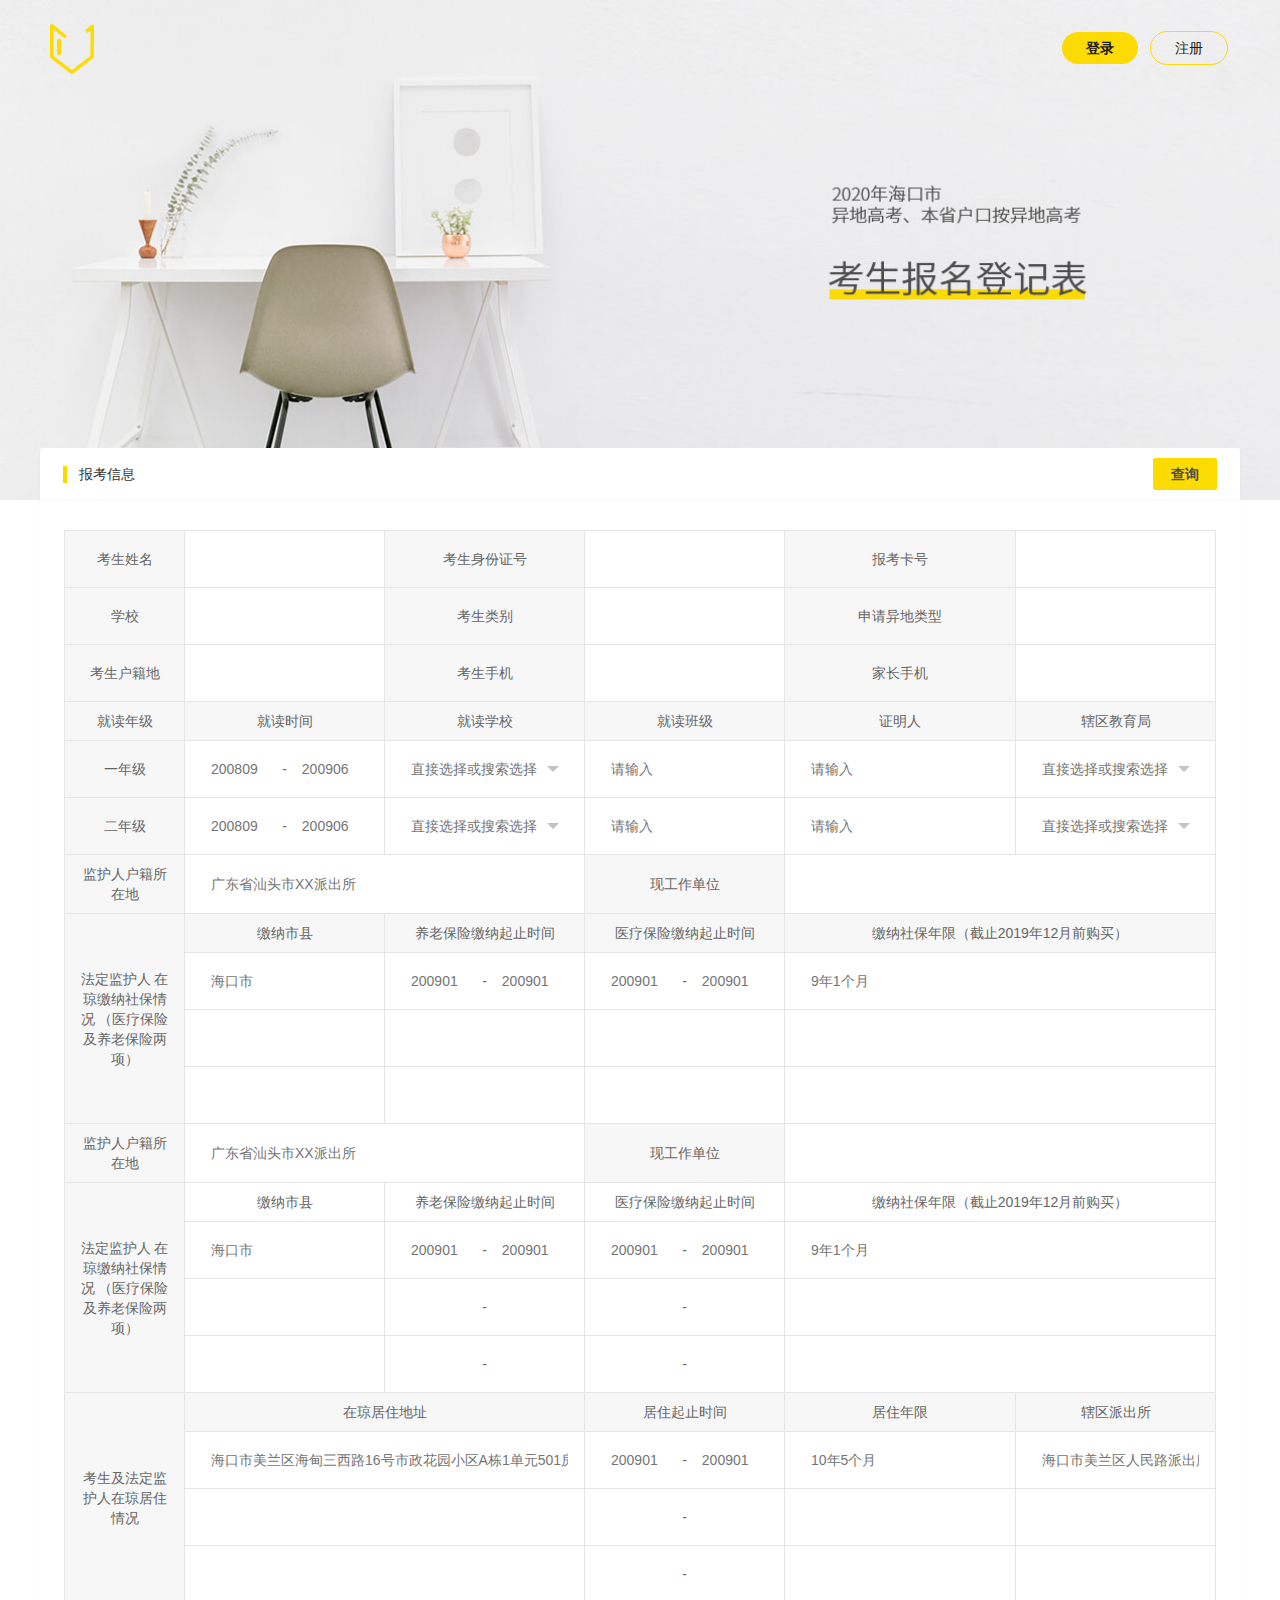
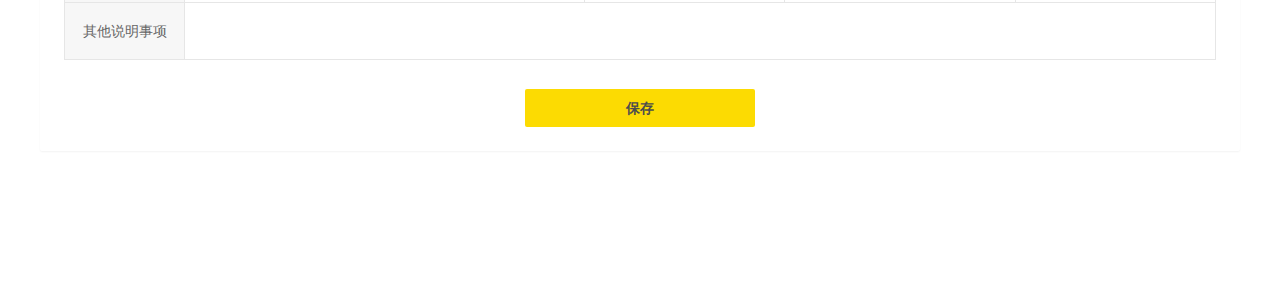
<file: page/index.html>
<!DOCTYPE html>
<html>
<head>
    <meta charset="utf-8">
    <meta content="width=device-width, initial-scale=1, maximum-scale=1" name="viewport">

    <title>海口报考</title>
    <link href="../css/layui.css" rel="stylesheet">
    <link href="../css/index.css" rel="stylesheet">
    <link rel="icon" href="../images/logo.png" type="image/x-icon"/>
    <style>
        .layui-table-body, .layui-table-box, .layui-table-cell {
            overflow: visible;
        }
    </style>
</head>
<body>
<header>
    <div class="header-nav">
        <div class="img-contain">
            <img alt="" src="../images/logo.png">
        </div>
         <div class="sign">
             <div class="sign-in">
                 <a href="#">登录</a>
             </div>
             <div class="sign-up">
                 <a href="#">注册</a>
             </div>
         </div>
    </div>
</header>
<main>
    <div class="layui-card">
        <div class="layui-card-header">
            <span>报考信息</span>
            <button class="layui-btn">查询</button>
        </div>
        <div class="layui-card-body">
            <form class="layui-form my" lay-filter="myform"> <!-- 提示：如果你不想用form，你可以换成div等任何一个普通元素 -->
                <!--<div class="layui-form-item">
                    <label class="layui-form-label">报考卡号</label>
                    <div class="layui-input-block">
                        <input autocomplete="off" class="layui-input" name="" placeholder="请输入" type="text">
                    </div>
                </div>
                <div class="layui-form-item">
                    <label class="layui-form-label">学校</label>
                    <div class="layui-input-block">
                        <input autocomplete="off" class="layui-input" name="" placeholder="请输入" type="text">
                    </div>
                </div>
                <div class="layui-form-item">
                    <label class="layui-form-label">考生类别</label>
                    <div class="layui-input-block">
                        <input autocomplete="off" class="layui-input" name="" placeholder="请输入" type="text">
                    </div>
                </div>
                <div class="layui-form-item">
                    <label class="layui-form-label">申请异地类型</label>
                    <div class="layui-input-block">
                        <input autocomplete="off" class="layui-input" name="" placeholder="请输入" type="text">
                    </div>
                </div>-->


                <table class="layui-table mytable">
                    <colgroup>
                        <col width="120">
                        <col width="200">
                        <col width="200">
                        <col width="200">
                        <col>
                        <col width="200">
                    </colgroup>

                    <tr>
                        <th>考生姓名</th>
                        <td><input class="layui-input layui-input-inline" type="text"></td>
                        <th>考生身份证号</th>
                        <td><input class="layui-input layui-input-inline" type="text"></td>
                        <th>报考卡号</th>
                        <td><input class="layui-input layui-input-inline" type="text"></td>
                    </tr>
                    <tr>
                        <th>学校</th>
                        <td><input class="layui-input layui-input-inline" type="text"></td>
                        <th>考生类别</th>
                        <td><input class="layui-input layui-input-inline" type="text"></td>
                        <th>申请异地类型</th>
                        <td><input class="layui-input layui-input-inline" type="text"></td>
                    </tr>
                    <tr>
                        <th>考生户籍地</th>
                        <td><input class="layui-input layui-input-inline" type="text"></td>
                        <th>考生手机</th>
                        <td><input class="layui-input layui-input-inline" type="text"></td>
                        <th>家长手机</th>
                        <td><input class="layui-input layui-input-inline" type="text"></td>
                    </tr>
                    <!--表-->
                    <tr class="table-header">
                        <th>就读年级</th>
                        <th>就读时间</th>
                        <th>就读学校</th>
                        <th>就读班级</th>
                        <th>证明人</th>
                        <th>辖区教育局</th>
                    </tr>
                    <tr>
                        <th>一年级</th>
                        <td>
                            <div class="datecontain">
                                <input class="layui-input layui-input-inline" lay-verify="" placeholder="200809" type="text">
                                <span>-</span>
                                <input class="layui-input layui-input-inline" lay-verify="" placeholder="200906" type="text">
                            </div>
                        </td>
                        <td>
                            <select lay-search="" lay-verify=" " name="modules">
                                <option selected="" value="">直接选择或搜索选择</option>
                                <option value="0">海口市滨海九小</option>
                                <option value="1">海口市龙华小学</option>
                                <option value="2">游戏</option>
                                <option value="3">音乐</option>
                                <option value="4">旅行</option>
                            </select>
                        </td>
                        <td>
                            <input autocomplete="" class="layui-input" lay-verify="0" name="" placeholder="请输入" type="text">
                        </td>
                        <td>
                            <input autocomplete="" class="layui-input" lay-verify=" " name="" placeholder="请输入" type="text">
                        </td>
                        <td>
                            <select lay-search="" lay-verify=" " name="modules">
                                <option selected="" value="">直接选择或搜索选择</option>
                                <option value="0">海南省教育厅</option>
                                <option value="1">海口市教育局</option>
                                <option value="2">美兰区教育局</option>
                                <option value="3">龙华区教育局</option>
                                <option value="4">琼山区教育局</option>
                                <option value="5">秀英区教育局</option>
                                <option value="6">其他</option>
                            </select>
                        </td>
                    </tr>
                    <tr>
                        <th>二年级</th>
                        <td>
                            <div class="datecontain">
                                <input class="layui-input layui-input-inline" lay-verify=" " placeholder="200809"
                                       type="text">
                                <span>-</span>
                                <input class="layui-input layui-input-inline" lay-verify=" " placeholder="200906"
                                       type="text">
                            </div>
                        </td>
                        <td>
                            <select lay-search="" lay-verify=" " name="modules">
                                <option selected="" value="">直接选择或搜索选择</option>
                                <option value="0">海口市滨海九小</option>
                                <option value="1">海口市龙华小学</option>
                                <option value="2">游戏</option>
                                <option value="3">音乐</option>
                                <option value="4">旅行</option>
                            </select>
                        </td>
                        <td>
                            <input autocomplete="" class="layui-input" lay-verify=" " name="" placeholder="请输入"
                                   type="text">
                        </td>
                        <td>
                            <input autocomplete="" class="layui-input" lay-verify=" " name="" placeholder="请输入"
                                   type="text">
                        </td>
                        <td>
                            <select lay-search="" lay-verify=" " name="modules">
                                <option selected="" value="">直接选择或搜索选择</option>
                                <option value="0">海南省教育厅</option>
                                <option value="1">海口市教育局</option>
                                <option value="2">美兰区教育局</option>
                                <option value="3">龙华区教育局</option>
                                <option value="4">琼山区教育局</option>
                                <option value="5">秀英区教育局</option>
                                <option value="6">其他</option>
                            </select>
                        </td>
                    </tr>
                    <!--法定监护人户籍所在地-->
                    <tr>
                        <th>监护人户籍所在地</th>
                        <td colspan="2"><input class="layui-input layui-input-inline" placeholder="广东省汕头市XX派出所"
                                               type="text"></td>
                        <th>现工作单位</th>
                        <td colspan="2"><input class="layui-input layui-input-inline" type="text"></td>
                    </tr>
                    <tr>
                        <th rowspan="4">法定监护人
                            在琼缴纳社保情况
                            （医疗保险及养老保险两项）
                        </th>
                        <th>缴纳市县</th>
                        <th colspan="1.5">养老保险缴纳起止时间</th>
                        <th colspan="1.5">医疗保险缴纳起止时间</th>
                        <th colspan="2">缴纳社保年限（截止2019年12月前购买）</th>
                    </tr>
                    <tr>
                        <td colspan=""><input class="layui-input layui-input-inline" placeholder="海口市" type="text"></td>
                        <td colspan="">
                            <div class="datecontain">
                                <input class="layui-input layui-input-inline" lay-verify="myDate" placeholder="200901"
                                       required type="text">
                                <span>-</span>
                                <input class="layui-input layui-input-inline" lay-verify="myDate" placeholder="200901"
                                       required type="text">
                            </div>
                        </td>
                        <td colspan="">
                            <div class="datecontain">
                                <input class="layui-input layui-input-inline" lay-verify="" placeholder="200901"
                                       type="text">
                                <span>-</span>
                                <input class="layui-input layui-input-inline" lay-verify="" placeholder="200901"
                                       type="text">
                            </div>
                        </td>
                        <td colspan="2"><input class="layui-input layui-input-inline" placeholder="9年1个月" type="text">
                        </td>
                    </tr>
                    <tr>
                        <td colspan=""><input class="layui-input layui-input-inline" type="text"></td>
                        <td colspan=""><input class="layui-input layui-input-inline" type="text"></td>
                        <td colspan=""><input class="layui-input layui-input-inline" type="text"></td>
                        <td colspan="2"><input class="layui-input layui-input-inline" type="text"></td>
                    </tr>
                    <tr>
                        <td colspan=""><input class="layui-input layui-input-inline" type="text"></td>
                        <td colspan=""><input class="layui-input layui-input-inline" type="text"></td>
                        <td colspan=""><input class="layui-input layui-input-inline" type="text"></td>
                        <td colspan="2"><input class="layui-input layui-input-inline" type="text"></td>
                    </tr>
                    <!--监护人户籍所在地-->
                    <tr>
                        <th>监护人户籍所在地</th>
                        <td colspan="2"><input class="layui-input layui-input-inline" placeholder="广东省汕头市XX派出所"
                                               type="text"></td>
                        <th>现工作单位</th>
                        <td colspan="2"><input class="layui-input layui-input-inline" type="text"></td>
                    </tr>
                    <tr>
                        <th rowspan="4">法定监护人
                            在琼缴纳社保情况
                            （医疗保险及养老保险两项）
                        </th>
                        <td>缴纳市县</td>
                        <td colspan="1.5">养老保险缴纳起止时间</td>
                        <td colspan="1.5">医疗保险缴纳起止时间</td>
                        <td colspan="2">缴纳社保年限（截止2019年12月前购买）</td>
                    </tr>
                    <tr>
                        <td colspan=""><input class="layui-input layui-input-inline" placeholder="海口市" type="text"></td>
                        <td colspan="">
                            <div class="datecontain">
                                <input class="layui-input layui-input-inline" lay-verify="myDate" placeholder="200901"
                                       required type="text">
                                <span>-</span>
                                <input class="layui-input layui-input-inline" lay-verify="myDate" placeholder="200901"
                                       required type="text">
                            </div>
                        </td>
                        <td colspan="">
                            <div class="datecontain">
                                <input class="layui-input layui-input-inline" lay-verify="myDate" placeholder="200901"
                                       required type="text">
                                <span>-</span>
                                <input class="layui-input layui-input-inline" lay-verify="myDate" placeholder="200901"
                                       required type="text">
                            </div>
                        </td>
                        <td colspan="2"><input class="layui-input layui-input-inline" placeholder="9年1个月" type="text">
                        </td>
                    </tr>
                    <tr>
                        <td colspan=""><input class="layui-input layui-input-inline" placeholder="" type="text"></td>
                        <td colspan="">
                            <div class="datecontain">
                                <input class="layui-input layui-input-inline" lay-verify="myDate" placeholder=""
                                       required type="text">
                                <span>-</span>
                                <input class="layui-input layui-input-inline" lay-verify="myDate" placeholder=""
                                       required type="text">
                            </div>
                        </td>
                        <td colspan="">
                            <div class="datecontain">
                                <input class="layui-input layui-input-inline" lay-verify="myDate" placeholder=""
                                       required type="text">
                                <span>-</span>
                                <input class="layui-input layui-input-inline" lay-verify="myDate" placeholder=""
                                       required type="text">
                            </div>
                        </td>
                        <td colspan="2"><input class="layui-input layui-input-inline" placeholder="" type="text">
                        </td>
                    </tr>
                    <tr>
                        <td colspan=""><input class="layui-input layui-input-inline" placeholder="" type="text"></td>
                        <td colspan="">
                            <div class="datecontain">
                                <input class="layui-input layui-input-inline" lay-verify="myDate" placeholder=""
                                       required type="text">
                                <span>-</span>
                                <input class="layui-input layui-input-inline" lay-verify="myDate" placeholder=""
                                       required type="text">
                            </div>
                        </td>
                        <td colspan="">
                            <div class="datecontain">
                                <input class="layui-input layui-input-inline" lay-verify="myDate" placeholder=""
                                       required type="text">
                                <span>-</span>
                                <input class="layui-input layui-input-inline" lay-verify="myDate" placeholder=""
                                       required type="text">
                            </div>
                        </td>
                        <td colspan="2"><input class="layui-input layui-input-inline" placeholder="" type="text">
                        </td>
                    </tr>
                    <!--考生及法定监护人在琼居住情况-->
                    <tr>
                        <th rowspan="4">考生及法定监护人在琼居住情况</th>
                        <th colspan="2">在琼居住地址</th>
                        <th colspan="1.5">居住起止时间</th>
                        <th colspan="1.5">居住年限</th>

                        <th colspan="">辖区派出所</th>
                    </tr>
                    <tr>
                        <td colspan="2"><input class="layui-input layui-input-inline"
                                               placeholder="海口市美兰区海甸三西路16号市政花园小区A栋1单元501房"
                                               type="text"></td>
                        <td colspan="">
                            <div class="datecontain">
                                <input class="layui-input layui-input-inline" lay-verify="myDate" placeholder="200901"
                                       required type="text">
                                <span>-</span>
                                <input class="layui-input layui-input-inline" lay-verify="myDate" placeholder="200901"
                                       required type="text">
                            </div>
                        </td>
                        <td><input class="layui-input layui-input-inline" placeholder="10年5个月" type="text"></td>
                        <td><input class="layui-input layui-input-inline" placeholder="海口市美兰区人民路
派出所" type="text"></td>
                    </tr>
                    <tr>
                        <td colspan="2"><input class="layui-input layui-input-inline"
                                               placeholder=""
                                               type="text"></td>
                        <td colspan="">
                            <div class="datecontain">
                                <input class="layui-input layui-input-inline" lay-verify="myDate" placeholder=""
                                       required type="text">
                                <span>-</span>
                                <input class="layui-input layui-input-inline" lay-verify="myDate" placeholder=""
                                       required type="text">
                            </div>
                        </td>
                        <td><input class="layui-input layui-input-inline" placeholder="" type="text"></td>

                        <td><input class="layui-input layui-input-inline" placeholder="" type="text"></td>
                    </tr>
                    <tr>
                        <td colspan="2"><input class="layui-input layui-input-inline"
                                               placeholder=""
                                               type="text"></td>
                        <td colspan="">
                            <div class="datecontain">
                                <input class="layui-input layui-input-inline" lay-verify="myDate" placeholder=""
                                       required type="text">
                                <span>-</span>
                                <input class="layui-input layui-input-inline" lay-verify="myDate" placeholder=""
                                       required type="text">
                            </div>
                        </td>
                        <td><input class="layui-input layui-input-inline" placeholder="" type="text"></td>

                        <td><input class="layui-input layui-input-inline" placeholder="" type="text"></td>
                    </tr>
                    <tr>
                        <th colspan="1">其他说明事项</th>
                        <td colspan="5"><input class="layui-input layui-input-inline" type="text"></td>
                    </tr>
                </table>
                <div class="submit">
                    <button class="layui-btn" lay-filter="*" lay-submit>保存</button>
                </div>
            </form>
        </div>
    </div>
</main>
<script src="../layui.all.js"></script>

<script>
    //JavaScript代码区域
    layui.use(['form', 'jquery', 'laydate', 'layedit', 'table'], function () {
        var element = layui.element;
        var form = layui.form;
        var table = layui.table;
        var laydate = layui.laydate;
        var layedit = layui.layedit;
        var layer = layui.layer;
        var editIndex = layedit.build('LAY_demo_editor');
        var $ = layui.$;

        form.verify({
            /*自定义日期验证*/
            myDate: function (value) {
                if (value.length > 6) {
                    return '请输入正确日期格式'
                } else if ("201912" - value < 0) {
                    return '填报的截止期限最远为2019年12月';
                }
            }

        });
//年月范围
        laydate.render({
            elem: '.laydate'
            , type: 'month'
            , range: true
        });

    });

</script>
<script>
</script>
</body>
</html>
</file>
<file: css/layui.css>
/** layui-v2.5.5 MIT License By https://www.layui.com */
.layui-inline, img {
    display: inline-block;
    vertical-align: middle
}

h1, h2, h3, h4, h5, h6 {
    font-weight: 400
}

.layui-edge, .layui-header, .layui-inline, .layui-main {
    position: relative
}

.layui-body, .layui-edge, .layui-elip {
    overflow: hidden
}

.layui-btn, .layui-edge, .layui-inline, img {
    vertical-align: middle
}

.layui-btn, .layui-disabled, .layui-icon, .layui-unselect {
    -moz-user-select: none;
    -webkit-user-select: none;
    -ms-user-select: none
}

.layui-elip, .layui-form-checkbox span, .layui-form-pane .layui-form-label {
    text-overflow: ellipsis;
    white-space: nowrap
}

.layui-breadcrumb, .layui-tree-btnGroup {
    visibility: hidden
}

blockquote, body, button, dd, div, dl, dt, form, h1, h2, h3, h4, h5, h6, input, li, ol, p, pre, td, textarea, th, ul {
    margin: 0;
    padding: 0;
    -webkit-tap-highlight-color: rgba(0, 0, 0, 0)
}

a:active, a:hover {
    outline: 0
}

img {
    border: none
}

li {
    list-style: none
}

table {
    border-collapse: collapse;
    border-spacing: 0
}

h4, h5, h6 {
    font-size: 100%
}

button, input, optgroup, option, select, textarea {
    font-family: inherit;
    font-size: inherit;
    font-style: inherit;
    font-weight: inherit;
    outline: 0
}

pre {
    white-space: pre-wrap;
    white-space: -moz-pre-wrap;
    white-space: -pre-wrap;
    white-space: -o-pre-wrap;
    word-wrap: break-word
}

body {
    line-height: 24px;
    font: 14px Helvetica Neue, Helvetica, PingFang SC, Tahoma, Arial, sans-serif
}

hr {
    height: 1px;
    margin: 10px 0;
    border: 0;
    clear: both
}

a {
    color: #333;
    text-decoration: none
}

a:hover {
    color: #777
}

a cite {
    font-style: normal;
    *cursor: pointer
}

.layui-border-box, .layui-border-box * {
    box-sizing: border-box
}

.layui-box, .layui-box * {
    box-sizing: content-box
}

.layui-clear {
    clear: both;
    *zoom: 1
}

.layui-clear:after {
    content: '\20';
    clear: both;
    *zoom: 1;
    display: block;
    height: 0
}

.layui-inline {
    *display: inline;
    *zoom: 1
}

.layui-edge {
    display: inline-block;
    width: 0;
    height: 0;
    border-width: 6px;
    border-style: dashed;
    border-color: transparent
}

.layui-edge-top {
    top: -4px;
    border-bottom-color: #999;
    border-bottom-style: solid
}

.layui-edge-right {
    border-left-color: #999;
    border-left-style: solid
}

.layui-edge-bottom {
    top: 2px;
    border-top-color: #999;
    border-top-style: solid
}

.layui-edge-left {
    border-right-color: #999;
    border-right-style: solid
}

.layui-disabled, .layui-disabled:hover {
    color: #d2d2d2 !important;
    cursor: not-allowed !important
}

.layui-circle {
    border-radius: 100%
}

.layui-show {
    display: block !important
}

.layui-hide {
    display: none !important
}

@font-face {
    font-family: layui-icon;
    src: url(../font/iconfont.eot?v=250);
    src: url(../font/iconfont.eot?v=250#iefix) format('embedded-opentype'), url(../font/iconfont.woff2?v=250) format('woff2'), url(../font/iconfont.woff?v=250) format('woff'), url(../font/iconfont.ttf?v=250) format('truetype'), url(../font/iconfont.svg?v=250#layui-icon) format('svg')
}

.layui-icon {
    font-family: layui-icon !important;
    font-size: 16px;
    font-style: normal;
    -webkit-font-smoothing: antialiased;
    -moz-osx-font-smoothing: grayscale
}

.layui-icon-reply-fill:before {
    content: "\e611"
}

.layui-icon-set-fill:before {
    content: "\e614"
}

.layui-icon-menu-fill:before {
    content: "\e60f"
}

.layui-icon-search:before {
    content: "\e615"
}

.layui-icon-share:before {
    content: "\e641"
}

.layui-icon-set-sm:before {
    content: "\e620"
}

.layui-icon-engine:before {
    content: "\e628"
}

.layui-icon-close:before {
    content: "\1006"
}

.layui-icon-close-fill:before {
    content: "\1007"
}

.layui-icon-chart-screen:before {
    content: "\e629"
}

.layui-icon-star:before {
    content: "\e600"
}

.layui-icon-circle-dot:before {
    content: "\e617"
}

.layui-icon-chat:before {
    content: "\e606"
}

.layui-icon-release:before {
    content: "\e609"
}

.layui-icon-list:before {
    content: "\e60a"
}

.layui-icon-chart:before {
    content: "\e62c"
}

.layui-icon-ok-circle:before {
    content: "\1005"
}

.layui-icon-layim-theme:before {
    content: "\e61b"
}

.layui-icon-table:before {
    content: "\e62d"
}

.layui-icon-right:before {
    content: "\e602"
}

.layui-icon-left:before {
    content: "\e603"
}

.layui-icon-cart-simple:before {
    content: "\e698"
}

.layui-icon-face-cry:before {
    content: "\e69c"
}

.layui-icon-face-smile:before {
    content: "\e6af"
}

.layui-icon-survey:before {
    content: "\e6b2"
}

.layui-icon-tree:before {
    content: "\e62e"
}

.layui-icon-upload-circle:before {
    content: "\e62f"
}

.layui-icon-add-circle:before {
    content: "\e61f"
}

.layui-icon-download-circle:before {
    content: "\e601"
}

.layui-icon-templeate-1:before {
    content: "\e630"
}

.layui-icon-util:before {
    content: "\e631"
}

.layui-icon-face-surprised:before {
    content: "\e664"
}

.layui-icon-edit:before {
    content: "\e642"
}

.layui-icon-speaker:before {
    content: "\e645"
}

.layui-icon-down:before {
    content: "\e61a"
}

.layui-icon-file:before {
    content: "\e621"
}

.layui-icon-layouts:before {
    content: "\e632"
}

.layui-icon-rate-half:before {
    content: "\e6c9"
}

.layui-icon-add-circle-fine:before {
    content: "\e608"
}

.layui-icon-prev-circle:before {
    content: "\e633"
}

.layui-icon-read:before {
    content: "\e705"
}

.layui-icon-404:before {
    content: "\e61c"
}

.layui-icon-carousel:before {
    content: "\e634"
}

.layui-icon-help:before {
    content: "\e607"
}

.layui-icon-code-circle:before {
    content: "\e635"
}

.layui-icon-water:before {
    content: "\e636"
}

.layui-icon-username:before {
    content: "\e66f"
}

.layui-icon-find-fill:before {
    content: "\e670"
}

.layui-icon-about:before {
    content: "\e60b"
}

.layui-icon-location:before {
    content: "\e715"
}

.layui-icon-up:before {
    content: "\e619"
}

.layui-icon-pause:before {
    content: "\e651"
}

.layui-icon-date:before {
    content: "\e637"
}

.layui-icon-layim-uploadfile:before {
    content: "\e61d"
}

.layui-icon-delete:before {
    content: "\e640"
}

.layui-icon-play:before {
    content: "\e652"
}

.layui-icon-top:before {
    content: "\e604"
}

.layui-icon-friends:before {
    content: "\e612"
}

.layui-icon-refresh-3:before {
    content: "\e9aa"
}

.layui-icon-ok:before {
    content: "\e605"
}

.layui-icon-layer:before {
    content: "\e638"
}

.layui-icon-face-smile-fine:before {
    content: "\e60c"
}

.layui-icon-dollar:before {
    content: "\e659"
}

.layui-icon-group:before {
    content: "\e613"
}

.layui-icon-layim-download:before {
    content: "\e61e"
}

.layui-icon-picture-fine:before {
    content: "\e60d"
}

.layui-icon-link:before {
    content: "\e64c"
}

.layui-icon-diamond:before {
    content: "\e735"
}

.layui-icon-log:before {
    content: "\e60e"
}

.layui-icon-rate-solid:before {
    content: "\e67a"
}

.layui-icon-fonts-del:before {
    content: "\e64f"
}

.layui-icon-unlink:before {
    content: "\e64d"
}

.layui-icon-fonts-clear:before {
    content: "\e639"
}

.layui-icon-triangle-r:before {
    content: "\e623"
}

.layui-icon-circle:before {
    content: "\e63f"
}

.layui-icon-radio:before {
    content: "\e643"
}

.layui-icon-align-center:before {
    content: "\e647"
}

.layui-icon-align-right:before {
    content: "\e648"
}

.layui-icon-align-left:before {
    content: "\e649"
}

.layui-icon-loading-1:before {
    content: "\e63e"
}

.layui-icon-return:before {
    content: "\e65c"
}

.layui-icon-fonts-strong:before {
    content: "\e62b"
}

.layui-icon-upload:before {
    content: "\e67c"
}

.layui-icon-dialogue:before {
    content: "\e63a"
}

.layui-icon-video:before {
    content: "\e6ed"
}

.layui-icon-headset:before {
    content: "\e6fc"
}

.layui-icon-cellphone-fine:before {
    content: "\e63b"
}

.layui-icon-add-1:before {
    content: "\e654"
}

.layui-icon-face-smile-b:before {
    content: "\e650"
}

.layui-icon-fonts-html:before {
    content: "\e64b"
}

.layui-icon-form:before {
    content: "\e63c"
}

.layui-icon-cart:before {
    content: "\e657"
}

.layui-icon-camera-fill:before {
    content: "\e65d"
}

.layui-icon-tabs:before {
    content: "\e62a"
}

.layui-icon-fonts-code:before {
    content: "\e64e"
}

.layui-icon-fire:before {
    content: "\e756"
}

.layui-icon-set:before {
    content: "\e716"
}

.layui-icon-fonts-u:before {
    content: "\e646"
}

.layui-icon-triangle-d:before {
    content: "\e625"
}

.layui-icon-tips:before {
    content: "\e702"
}

.layui-icon-picture:before {
    content: "\e64a"
}

.layui-icon-more-vertical:before {
    content: "\e671"
}

.layui-icon-flag:before {
    content: "\e66c"
}

.layui-icon-loading:before {
    content: "\e63d"
}

.layui-icon-fonts-i:before {
    content: "\e644"
}

.layui-icon-refresh-1:before {
    content: "\e666"
}

.layui-icon-rmb:before {
    content: "\e65e"
}

.layui-icon-home:before {
    content: "\e68e"
}

.layui-icon-user:before {
    content: "\e770"
}

.layui-icon-notice:before {
    content: "\e667"
}

.layui-icon-login-weibo:before {
    content: "\e675"
}

.layui-icon-voice:before {
    content: "\e688"
}

.layui-icon-upload-drag:before {
    content: "\e681"
}

.layui-icon-login-qq:before {
    content: "\e676"
}

.layui-icon-snowflake:before {
    content: "\e6b1"
}

.layui-icon-file-b:before {
    content: "\e655"
}

.layui-icon-template:before {
    content: "\e663"
}

.layui-icon-auz:before {
    content: "\e672"
}

.layui-icon-console:before {
    content: "\e665"
}

.layui-icon-app:before {
    content: "\e653"
}

.layui-icon-prev:before {
    content: "\e65a"
}

.layui-icon-website:before {
    content: "\e7ae"
}

.layui-icon-next:before {
    content: "\e65b"
}

.layui-icon-component:before {
    content: "\e857"
}

.layui-icon-more:before {
    content: "\e65f"
}

.layui-icon-login-wechat:before {
    content: "\e677"
}

.layui-icon-shrink-right:before {
    content: "\e668"
}

.layui-icon-spread-left:before {
    content: "\e66b"
}

.layui-icon-camera:before {
    content: "\e660"
}

.layui-icon-note:before {
    content: "\e66e"
}

.layui-icon-refresh:before {
    content: "\e669"
}

.layui-icon-female:before {
    content: "\e661"
}

.layui-icon-male:before {
    content: "\e662"
}

.layui-icon-password:before {
    content: "\e673"
}

.layui-icon-senior:before {
    content: "\e674"
}

.layui-icon-theme:before {
    content: "\e66a"
}

.layui-icon-tread:before {
    content: "\e6c5"
}

.layui-icon-praise:before {
    content: "\e6c6"
}

.layui-icon-star-fill:before {
    content: "\e658"
}

.layui-icon-rate:before {
    content: "\e67b"
}

.layui-icon-template-1:before {
    content: "\e656"
}

.layui-icon-vercode:before {
    content: "\e679"
}

.layui-icon-cellphone:before {
    content: "\e678"
}

.layui-icon-screen-full:before {
    content: "\e622"
}

.layui-icon-screen-restore:before {
    content: "\e758"
}

.layui-icon-cols:before {
    content: "\e610"
}

.layui-icon-export:before {
    content: "\e67d"
}

.layui-icon-print:before {
    content: "\e66d"
}

.layui-icon-slider:before {
    content: "\e714"
}

.layui-icon-addition:before {
    content: "\e624"
}

.layui-icon-subtraction:before {
    content: "\e67e"
}

.layui-icon-service:before {
    content: "\e626"
}

.layui-icon-transfer:before {
    content: "\e691"
}

.layui-main {
    width: 1140px;
    margin: 0 auto
}

.layui-header {
    z-index: 1000;
    height: 60px
}

.layui-header a:hover {
    transition: all .5s;
    -webkit-transition: all .5s
}

.layui-side {
    position: fixed;
    left: 0;
    top: 0;
    bottom: 0;
    z-index: 999;
    width: 200px;
    overflow-x: hidden
}

.layui-side-scroll {
    position: relative;
    width: 220px;
    height: 100%;
    overflow-x: hidden
}

.layui-body {
    position: absolute;
    left: 200px;
    right: 0;
    top: 0;
    bottom: 0;
    z-index: 998;
    width: auto;
    overflow-y: auto;
    box-sizing: border-box
}

.layui-layout-body {
    overflow: hidden
}

.layui-layout-admin .layui-header {
    background-color: #23262E
}

.layui-layout-admin .layui-side {
    top: 60px;
    width: 200px;
    overflow-x: hidden
}

.layui-layout-admin .layui-body {
    position: fixed;
    top: 60px;
    bottom: 44px
}

.layui-layout-admin .layui-main {
    width: auto;
    margin: 0 15px
}

.layui-layout-admin .layui-footer {
    position: fixed;
    left: 200px;
    right: 0;
    bottom: 0;
    height: 44px;
    line-height: 44px;
    padding: 0 15px;
    background-color: #eee
}

.layui-layout-admin .layui-logo {
    position: absolute;
    left: 0;
    top: 0;
    width: 200px;
    height: 100%;
    line-height: 60px;
    text-align: center;
    color: #009688;
    font-size: 16px
}

.layui-layout-admin .layui-header .layui-nav {
    background: 0 0
}

.layui-layout-left {
    position: absolute !important;
    left: 200px;
    top: 0
}

.layui-layout-right {
    position: absolute !important;
    right: 0;
    top: 0
}

.layui-container {
    position: relative;
    margin: 0 auto;
    padding: 0 15px;
    box-sizing: border-box
}

.layui-fluid {
    position: relative;
    margin: 0 auto;
    padding: 0 15px
}

.layui-row:after, .layui-row:before {
    content: '';
    display: block;
    clear: both
}

.layui-col-lg1, .layui-col-lg10, .layui-col-lg11, .layui-col-lg12, .layui-col-lg2, .layui-col-lg3, .layui-col-lg4, .layui-col-lg5, .layui-col-lg6, .layui-col-lg7, .layui-col-lg8, .layui-col-lg9, .layui-col-md1, .layui-col-md10, .layui-col-md11, .layui-col-md12, .layui-col-md2, .layui-col-md3, .layui-col-md4, .layui-col-md5, .layui-col-md6, .layui-col-md7, .layui-col-md8, .layui-col-md9, .layui-col-sm1, .layui-col-sm10, .layui-col-sm11, .layui-col-sm12, .layui-col-sm2, .layui-col-sm3, .layui-col-sm4, .layui-col-sm5, .layui-col-sm6, .layui-col-sm7, .layui-col-sm8, .layui-col-sm9, .layui-col-xs1, .layui-col-xs10, .layui-col-xs11, .layui-col-xs12, .layui-col-xs2, .layui-col-xs3, .layui-col-xs4, .layui-col-xs5, .layui-col-xs6, .layui-col-xs7, .layui-col-xs8, .layui-col-xs9 {
    position: relative;
    display: block;
    box-sizing: border-box
}

.layui-col-xs1, .layui-col-xs10, .layui-col-xs11, .layui-col-xs12, .layui-col-xs2, .layui-col-xs3, .layui-col-xs4, .layui-col-xs5, .layui-col-xs6, .layui-col-xs7, .layui-col-xs8, .layui-col-xs9 {
    float: left
}

.layui-col-xs1 {
    width: 8.33333333%
}

.layui-col-xs2 {
    width: 16.66666667%
}

.layui-col-xs3 {
    width: 25%
}

.layui-col-xs4 {
    width: 33.33333333%
}

.layui-col-xs5 {
    width: 41.66666667%
}

.layui-col-xs6 {
    width: 50%
}

.layui-col-xs7 {
    width: 58.33333333%
}

.layui-col-xs8 {
    width: 66.66666667%
}

.layui-col-xs9 {
    width: 75%
}

.layui-col-xs10 {
    width: 83.33333333%
}

.layui-col-xs11 {
    width: 91.66666667%
}

.layui-col-xs12 {
    width: 100%
}

.layui-col-xs-offset1 {
    margin-left: 8.33333333%
}

.layui-col-xs-offset2 {
    margin-left: 16.66666667%
}

.layui-col-xs-offset3 {
    margin-left: 25%
}

.layui-col-xs-offset4 {
    margin-left: 33.33333333%
}

.layui-col-xs-offset5 {
    margin-left: 41.66666667%
}

.layui-col-xs-offset6 {
    margin-left: 50%
}

.layui-col-xs-offset7 {
    margin-left: 58.33333333%
}

.layui-col-xs-offset8 {
    margin-left: 66.66666667%
}

.layui-col-xs-offset9 {
    margin-left: 75%
}

.layui-col-xs-offset10 {
    margin-left: 83.33333333%
}

.layui-col-xs-offset11 {
    margin-left: 91.66666667%
}

.layui-col-xs-offset12 {
    margin-left: 100%
}

@media screen and (max-width: 768px) {
    .layui-hide-xs {
        display: none !important
    }

    .layui-show-xs-block {
        display: block !important
    }

    .layui-show-xs-inline {
        display: inline !important
    }

    .layui-show-xs-inline-block {
        display: inline-block !important
    }
}

@media screen and (min-width: 768px) {
    .layui-container {
        width: 750px
    }

    .layui-hide-sm {
        display: none !important
    }

    .layui-show-sm-block {
        display: block !important
    }

    .layui-show-sm-inline {
        display: inline !important
    }

    .layui-show-sm-inline-block {
        display: inline-block !important
    }

    .layui-col-sm1, .layui-col-sm10, .layui-col-sm11, .layui-col-sm12, .layui-col-sm2, .layui-col-sm3, .layui-col-sm4, .layui-col-sm5, .layui-col-sm6, .layui-col-sm7, .layui-col-sm8, .layui-col-sm9 {
        float: left
    }

    .layui-col-sm1 {
        width: 8.33333333%
    }

    .layui-col-sm2 {
        width: 16.66666667%
    }

    .layui-col-sm3 {
        width: 25%
    }

    .layui-col-sm4 {
        width: 33.33333333%
    }

    .layui-col-sm5 {
        width: 41.66666667%
    }

    .layui-col-sm6 {
        width: 50%
    }

    .layui-col-sm7 {
        width: 58.33333333%
    }

    .layui-col-sm8 {
        width: 66.66666667%
    }

    .layui-col-sm9 {
        width: 75%
    }

    .layui-col-sm10 {
        width: 83.33333333%
    }

    .layui-col-sm11 {
        width: 91.66666667%
    }

    .layui-col-sm12 {
        width: 100%
    }

    .layui-col-sm-offset1 {
        margin-left: 8.33333333%
    }

    .layui-col-sm-offset2 {
        margin-left: 16.66666667%
    }

    .layui-col-sm-offset3 {
        margin-left: 25%
    }

    .layui-col-sm-offset4 {
        margin-left: 33.33333333%
    }

    .layui-col-sm-offset5 {
        margin-left: 41.66666667%
    }

    .layui-col-sm-offset6 {
        margin-left: 50%
    }

    .layui-col-sm-offset7 {
        margin-left: 58.33333333%
    }

    .layui-col-sm-offset8 {
        margin-left: 66.66666667%
    }

    .layui-col-sm-offset9 {
        margin-left: 75%
    }

    .layui-col-sm-offset10 {
        margin-left: 83.33333333%
    }

    .layui-col-sm-offset11 {
        margin-left: 91.66666667%
    }

    .layui-col-sm-offset12 {
        margin-left: 100%
    }
}

@media screen and (min-width: 992px) {
    .layui-container {
        width: 970px
    }

    .layui-hide-md {
        display: none !important
    }

    .layui-show-md-block {
        display: block !important
    }

    .layui-show-md-inline {
        display: inline !important
    }

    .layui-show-md-inline-block {
        display: inline-block !important
    }

    .layui-col-md1, .layui-col-md10, .layui-col-md11, .layui-col-md12, .layui-col-md2, .layui-col-md3, .layui-col-md4, .layui-col-md5, .layui-col-md6, .layui-col-md7, .layui-col-md8, .layui-col-md9 {
        float: left
    }

    .layui-col-md1 {
        width: 8.33333333%
    }

    .layui-col-md2 {
        width: 16.66666667%
    }

    .layui-col-md3 {
        width: 25%
    }

    .layui-col-md4 {
        width: 33.33333333%
    }

    .layui-col-md5 {
        width: 41.66666667%
    }

    .layui-col-md6 {
        width: 50%
    }

    .layui-col-md7 {
        width: 58.33333333%
    }

    .layui-col-md8 {
        width: 66.66666667%
    }

    .layui-col-md9 {
        width: 75%
    }

    .layui-col-md10 {
        width: 83.33333333%
    }

    .layui-col-md11 {
        width: 91.66666667%
    }

    .layui-col-md12 {
        width: 100%
    }

    .layui-col-md-offset1 {
        margin-left: 8.33333333%
    }

    .layui-col-md-offset2 {
        margin-left: 16.66666667%
    }

    .layui-col-md-offset3 {
        margin-left: 25%
    }

    .layui-col-md-offset4 {
        margin-left: 33.33333333%
    }

    .layui-col-md-offset5 {
        margin-left: 41.66666667%
    }

    .layui-col-md-offset6 {
        margin-left: 50%
    }

    .layui-col-md-offset7 {
        margin-left: 58.33333333%
    }

    .layui-col-md-offset8 {
        margin-left: 66.66666667%
    }

    .layui-col-md-offset9 {
        margin-left: 75%
    }

    .layui-col-md-offset10 {
        margin-left: 83.33333333%
    }

    .layui-col-md-offset11 {
        margin-left: 91.66666667%
    }

    .layui-col-md-offset12 {
        margin-left: 100%
    }
}

@media screen and (min-width: 1200px) {
    .layui-container {
        width: 1170px
    }

    .layui-hide-lg {
        display: none !important
    }

    .layui-show-lg-block {
        display: block !important
    }

    .layui-show-lg-inline {
        display: inline !important
    }

    .layui-show-lg-inline-block {
        display: inline-block !important
    }

    .layui-col-lg1, .layui-col-lg10, .layui-col-lg11, .layui-col-lg12, .layui-col-lg2, .layui-col-lg3, .layui-col-lg4, .layui-col-lg5, .layui-col-lg6, .layui-col-lg7, .layui-col-lg8, .layui-col-lg9 {
        float: left
    }

    .layui-col-lg1 {
        width: 8.33333333%
    }

    .layui-col-lg2 {
        width: 16.66666667%
    }

    .layui-col-lg3 {
        width: 25%
    }

    .layui-col-lg4 {
        width: 33.33333333%
    }

    .layui-col-lg5 {
        width: 41.66666667%
    }

    .layui-col-lg6 {
        width: 50%
    }

    .layui-col-lg7 {
        width: 58.33333333%
    }

    .layui-col-lg8 {
        width: 66.66666667%
    }

    .layui-col-lg9 {
        width: 75%
    }

    .layui-col-lg10 {
        width: 83.33333333%
    }

    .layui-col-lg11 {
        width: 91.66666667%
    }

    .layui-col-lg12 {
        width: 100%
    }

    .layui-col-lg-offset1 {
        margin-left: 8.33333333%
    }

    .layui-col-lg-offset2 {
        margin-left: 16.66666667%
    }

    .layui-col-lg-offset3 {
        margin-left: 25%
    }

    .layui-col-lg-offset4 {
        margin-left: 33.33333333%
    }

    .layui-col-lg-offset5 {
        margin-left: 41.66666667%
    }

    .layui-col-lg-offset6 {
        margin-left: 50%
    }

    .layui-col-lg-offset7 {
        margin-left: 58.33333333%
    }

    .layui-col-lg-offset8 {
        margin-left: 66.66666667%
    }

    .layui-col-lg-offset9 {
        margin-left: 75%
    }

    .layui-col-lg-offset10 {
        margin-left: 83.33333333%
    }

    .layui-col-lg-offset11 {
        margin-left: 91.66666667%
    }

    .layui-col-lg-offset12 {
        margin-left: 100%
    }
}

.layui-col-space1 {
    margin: -.5px
}

.layui-col-space1 > * {
    padding: .5px
}

.layui-col-space3 {
    margin: -1.5px
}

.layui-col-space3 > * {
    padding: 1.5px
}

.layui-col-space5 {
    margin: -2.5px
}

.layui-col-space5 > * {
    padding: 2.5px
}

.layui-col-space8 {
    margin: -3.5px
}

.layui-col-space8 > * {
    padding: 3.5px
}

.layui-col-space10 {
    margin: -5px
}

.layui-col-space10 > * {
    padding: 5px
}

.layui-col-space12 {
    margin: -6px
}

.layui-col-space12 > * {
    padding: 6px
}

.layui-col-space15 {
    margin: -7.5px
}

.layui-col-space15 > * {
    padding: 7.5px
}

.layui-col-space18 {
    margin: -9px
}

.layui-col-space18 > * {
    padding: 9px
}

.layui-col-space20 {
    margin: -10px
}

.layui-col-space20 > * {
    padding: 10px
}

.layui-col-space22 {
    margin: -11px
}

.layui-col-space22 > * {
    padding: 11px
}

.layui-col-space25 {
    margin: -12.5px
}

.layui-col-space25 > * {
    padding: 12.5px
}

.layui-col-space30 {
    margin: -15px
}

.layui-col-space30 > * {
    padding: 15px
}

.layui-btn, .layui-input, .layui-select, .layui-textarea, .layui-upload-button {
    outline: 0;
    -webkit-appearance: none;
    transition: all .3s;
    -webkit-transition: all .3s;
    box-sizing: border-box
}

.layui-elem-quote {
    margin-bottom: 10px;
    padding: 15px;
    line-height: 22px;
    border-left: 5px solid #009688;
    border-radius: 0 2px 2px 0;
    background-color: #f2f2f2
}

.layui-quote-nm {
    border-style: solid;
    border-width: 1px 1px 1px 5px;
    background: 0 0
}

.layui-elem-field {
    margin-bottom: 10px;
    padding: 0;
    border-width: 1px;
    border-style: solid
}

.layui-elem-field legend {
    margin-left: 20px;
    padding: 0 10px;
    font-size: 20px;
    font-weight: 300
}

.layui-field-title {
    margin: 10px 0 20px;
    border-width: 1px 0 0
}

.layui-field-box {
    padding: 10px 15px
}

.layui-field-title .layui-field-box {
    padding: 10px 0
}

.layui-progress {
    position: relative;
    height: 6px;
    border-radius: 20px;
    background-color: #e2e2e2
}

.layui-progress-bar {
    position: absolute;
    left: 0;
    top: 0;
    width: 0;
    max-width: 100%;
    height: 6px;
    border-radius: 20px;
    text-align: right;
    background-color: #5FB878;
    transition: all .3s;
    -webkit-transition: all .3s
}

.layui-progress-big, .layui-progress-big .layui-progress-bar {
    height: 18px;
    line-height: 18px
}

.layui-progress-text {
    position: relative;
    top: -20px;
    line-height: 18px;
    font-size: 12px;
    color: #666
}

.layui-progress-big .layui-progress-text {
    position: static;
    padding: 0 10px;
    color: #fff
}

.layui-collapse {
    border-width: 1px;
    border-style: solid;
    border-radius: 2px
}

.layui-colla-content, .layui-colla-item {
    border-top-width: 1px;
    border-top-style: solid
}

.layui-colla-item:first-child {
    border-top: none
}

.layui-colla-title {
    position: relative;
    height: 42px;
    line-height: 42px;
    padding: 0 15px 0 35px;
    color: #333;
    background-color: #f2f2f2;
    cursor: pointer;
    font-size: 14px;
    overflow: hidden
}

.layui-colla-content {
    display: none;
    padding: 10px 15px;
    line-height: 22px;
    color: #666
}

.layui-colla-icon {
    position: absolute;
    left: 15px;
    top: 0;
    font-size: 14px
}

.layui-card {
    margin-bottom: 15px;
    border-radius: 2px;
    background-color: #fff;
    box-shadow: 0 1px 2px 0 rgba(0, 0, 0, .05)
}

.layui-card:last-child {
    margin-bottom: 0
}

.layui-card-header {
    position: relative;
    height: 42px;
    line-height: 42px;
    padding: 0 15px;
    border-bottom: 1px solid #f6f6f6;
    color: #333;
    border-radius: 2px 2px 0 0;
    font-size: 14px
}

.layui-bg-black, .layui-bg-blue, .layui-bg-cyan, .layui-bg-green, .layui-bg-orange, .layui-bg-red {
    color: #fff !important
}

.layui-card-body {
    position: relative;
    padding: 10px 15px;
    line-height: 24px
}

.layui-card-body[pad15] {
    padding: 15px
}

.layui-card-body[pad20] {
    padding: 20px
}

.layui-card-body .layui-table {
    margin: 5px 0
}

.layui-card .layui-tab {
    margin: 0
}

.layui-panel-window {
    position: relative;
    padding: 15px;
    border-radius: 0;
    border-top: 5px solid #E6E6E6;
    background-color: #fff
}

.layui-auxiliar-moving {
    position: fixed;
    left: 0;
    right: 0;
    top: 0;
    bottom: 0;
    width: 100%;
    height: 100%;
    background: 0 0;
    z-index: 9999999999
}

.layui-form-label, .layui-form-mid, .layui-form-select, .layui-input-block, .layui-input-inline, .layui-textarea {
    position: relative
}

.layui-bg-red {
    background-color: #FF5722 !important
}

.layui-bg-orange {
    background-color: #FFB800 !important
}

.layui-bg-green {
    background-color: #009688 !important
}

.layui-bg-cyan {
    background-color: #2F4056 !important
}

.layui-bg-blue {
    background-color: #1E9FFF !important
}

.layui-bg-black {
    background-color: #393D49 !important
}

.layui-bg-gray {
    background-color: #eee !important;
    color: #666 !important
}

.layui-badge-rim, .layui-colla-content, .layui-colla-item, .layui-collapse, .layui-elem-field, .layui-form-pane .layui-form-item[pane], .layui-form-pane .layui-form-label, .layui-input, .layui-layedit, .layui-layedit-tool, .layui-quote-nm, .layui-select, .layui-tab-bar, .layui-tab-card, .layui-tab-title, .layui-tab-title .layui-this:after, .layui-textarea {
    border-color: #e6e6e6
}

.layui-timeline-item:before, hr {
    background-color: #e6e6e6
}

.layui-text {
    line-height: 22px;
    font-size: 14px;
    color: #666
}

.layui-text h1, .layui-text h2, .layui-text h3 {
    font-weight: 500;
    color: #333
}

.layui-text h1 {
    font-size: 30px
}

.layui-text h2 {
    font-size: 24px
}

.layui-text h3 {
    font-size: 18px
}

.layui-text a:not(.layui-btn) {
    color: #01AAED
}

.layui-text a:not(.layui-btn):hover {
    text-decoration: underline
}

.layui-text ul {
    padding: 5px 0 5px 15px
}

.layui-text ul li {
    margin-top: 5px;
    list-style-type: disc
}

.layui-text em, .layui-word-aux {
    color: #999 !important;
    padding: 0 5px !important
}

.layui-btn {
    display: inline-block;
    height: 38px;
    line-height: 38px;
    padding: 0 18px;
    background-color: #009688;
    color: #fff;
    white-space: nowrap;
    text-align: center;
    font-size: 14px;
    border: none;
    border-radius: 2px;
    cursor: pointer
}

.layui-btn:hover {
    opacity: .8;
    filter: alpha(opacity=80);
    color: #fff
}

.layui-btn:active {
    opacity: 1;
    filter: alpha(opacity=100)
}

.layui-btn + .layui-btn {
    margin-left: 10px
}

.layui-btn-container {
    font-size: 0
}

.layui-btn-container .layui-btn {
    margin-right: 10px;
    margin-bottom: 10px
}

.layui-btn-container .layui-btn + .layui-btn {
    margin-left: 0
}

.layui-table .layui-btn-container .layui-btn {
    margin-bottom: 9px
}

.layui-btn-radius {
    border-radius: 100px
}

.layui-btn .layui-icon {
    margin-right: 3px;
    font-size: 18px;
    vertical-align: bottom;
    vertical-align: middle \9
}

.layui-btn-primary {
    border: 1px solid #C9C9C9;
    background-color: #fff;
    color: #555
}

.layui-btn-primary:hover {
    border-color: #009688;
    color: #333
}

.layui-btn-normal {
    background-color: #1E9FFF
}

.layui-btn-warm {
    background-color: #FFB800
}

.layui-btn-danger {
    background-color: #FF5722
}

.layui-btn-checked {
    background-color: #5FB878
}

.layui-btn-disabled, .layui-btn-disabled:active, .layui-btn-disabled:hover {
    border: 1px solid #e6e6e6;
    background-color: #FBFBFB;
    color: #C9C9C9;
    cursor: not-allowed;
    opacity: 1
}

.layui-btn-lg {
    height: 44px;
    line-height: 44px;
    padding: 0 25px;
    font-size: 16px
}

.layui-btn-sm {
    height: 30px;
    line-height: 30px;
    padding: 0 10px;
    font-size: 12px
}

.layui-btn-sm i {
    font-size: 16px !important
}

.layui-btn-xs {
    height: 22px;
    line-height: 22px;
    padding: 0 5px;
    font-size: 12px
}

.layui-btn-xs i {
    font-size: 14px !important
}

.layui-btn-group {
    display: inline-block;
    vertical-align: middle;
    font-size: 0
}

.layui-btn-group .layui-btn {
    margin-left: 0 !important;
    margin-right: 0 !important;
    border-left: 1px solid rgba(255, 255, 255, .5);
    border-radius: 0
}

.layui-btn-group .layui-btn-primary {
    border-left: none
}

.layui-btn-group .layui-btn-primary:hover {
    border-color: #C9C9C9;
    color: #009688
}

.layui-btn-group .layui-btn:first-child {
    border-left: none;
    border-radius: 2px 0 0 2px
}

.layui-btn-group .layui-btn-primary:first-child {
    border-left: 1px solid #c9c9c9
}

.layui-btn-group .layui-btn:last-child {
    border-radius: 0 2px 2px 0
}

.layui-btn-group .layui-btn + .layui-btn {
    margin-left: 0
}

.layui-btn-group + .layui-btn-group {
    margin-left: 10px
}

.layui-btn-fluid {
    width: 100%
}

.layui-input, .layui-select, .layui-textarea {
    height: 38px;
    line-height: 1.3;
    line-height: 38px \9;
    border-width: 1px;
    border-style: solid;
    background-color: #fff;
    border-radius: 2px
}

.layui-input::-webkit-input-placeholder, .layui-select::-webkit-input-placeholder, .layui-textarea::-webkit-input-placeholder {
    line-height: 1.3
}

.layui-input, .layui-textarea {
    display: block;
    width: 100%;
    padding-left: 10px
}

.layui-input:hover, .layui-textarea:hover {
    border-color: #D2D2D2 !important
}

.layui-input:focus, .layui-textarea:focus {
    border-color: #C9C9C9 !important
}

.layui-textarea {
    min-height: 100px;
    height: auto;
    line-height: 20px;
    padding: 6px 10px;
    resize: vertical
}

.layui-select {
    padding: 0 10px
}

.layui-form input[type=checkbox], .layui-form input[type=radio], .layui-form select {
    display: none
}

.layui-form [lay-ignore] {
    display: initial
}

.layui-form-item {
    margin-bottom: 15px;
    clear: both;
    *zoom: 1
}

.layui-form-item:after {
    content: '\20';
    clear: both;
    *zoom: 1;
    display: block;
    height: 0
}

.layui-form-label {
    float: left;
    display: block;
    padding: 9px 15px;
    width: 80px;
    font-weight: 400;
    line-height: 20px;
    text-align: right
}

.layui-form-label-col {
    display: block;
    float: none;
    padding: 9px 0;
    line-height: 20px;
    text-align: left
}

.layui-form-item .layui-inline {
    margin-bottom: 5px;
    margin-right: 10px
}

.layui-input-block {
    margin-left: 110px;
    min-height: 36px
}

.layui-input-inline {
    display: inline-block;
    vertical-align: middle
}

.layui-form-item .layui-input-inline {
    float: left;
    width: 190px;
    margin-right: 10px
}

.layui-form-text .layui-input-inline {
    width: auto
}

.layui-form-mid {
    float: left;
    display: block;
    padding: 9px 0 !important;
    line-height: 20px;
    margin-right: 10px
}

.layui-form-danger + .layui-form-select .layui-input, .layui-form-danger:focus {
    border-color: #FF5722 !important
}

.layui-form-select .layui-input {
    padding-right: 30px;
    cursor: pointer
}

.layui-form-select .layui-edge {
    position: absolute;
    right: 10px;
    top: 50%;
    margin-top: -3px;
    cursor: pointer;
    border-width: 6px;
    border-top-color: #c2c2c2;
    border-top-style: solid;
    transition: all .3s;
    -webkit-transition: all .3s
}

.layui-form-select dl {
    display: none;
    position: absolute;
    left: 0;
    top: 42px;
    padding: 5px 0;
    z-index: 899;
    min-width: 100%;
    border: 1px solid #d2d2d2;
    max-height: 300px;
    overflow-y: auto;
    background-color: #fff;
    border-radius: 2px;
    box-shadow: 0 2px 4px rgba(0, 0, 0, .12);
    box-sizing: border-box
}

.layui-form-select dl dd, .layui-form-select dl dt {
    padding: 0 10px;
    line-height: 36px;
    white-space: nowrap;
    overflow: hidden;
    text-overflow: ellipsis
}

.layui-form-select dl dt {
    font-size: 12px;
    color: #999
}

.layui-form-select dl dd {
    cursor: pointer
}

.layui-form-select dl dd:hover {
    background-color: #f2f2f2;
    -webkit-transition: .5s all;
    transition: .5s all
}

.layui-form-select .layui-select-group dd {
    padding-left: 20px
}

.layui-form-select dl dd.layui-select-tips {
    padding-left: 10px !important;
    color: #999
}

.layui-form-select dl dd.layui-this {
    background-color: #5FB878;
    color: #fff
}

.layui-form-checkbox, .layui-form-select dl dd.layui-disabled {
    background-color: #fff
}

.layui-form-selected dl {
    display: block
}

.layui-form-checkbox, .layui-form-checkbox *, .layui-form-switch {
    display: inline-block;
    vertical-align: middle
}

.layui-form-selected .layui-edge {
    margin-top: -9px;
    -webkit-transform: rotate(180deg);
    transform: rotate(180deg);
    margin-top: -3px \9
}

:root .layui-form-selected .layui-edge {
    margin-top: -9px \0/ IE9
}

.layui-form-selectup dl {
    top: auto;
    bottom: 42px
}

.layui-select-none {
    margin: 5px 0;
    text-align: center;
    color: #999
}

.layui-select-disabled .layui-disabled {
    border-color: #eee !important
}

.layui-select-disabled .layui-edge {
    border-top-color: #d2d2d2
}

.layui-form-checkbox {
    position: relative;
    height: 30px;
    line-height: 30px;
    margin-right: 10px;
    padding-right: 30px;
    cursor: pointer;
    font-size: 0;
    -webkit-transition: .1s linear;
    transition: .1s linear;
    box-sizing: border-box
}

.layui-form-checkbox span {
    padding: 0 10px;
    height: 100%;
    font-size: 14px;
    border-radius: 2px 0 0 2px;
    background-color: #d2d2d2;
    color: #fff;
    overflow: hidden
}

.layui-form-checkbox:hover span {
    background-color: #c2c2c2
}

.layui-form-checkbox i {
    position: absolute;
    right: 0;
    top: 0;
    width: 30px;
    height: 28px;
    border: 1px solid #d2d2d2;
    border-left: none;
    border-radius: 0 2px 2px 0;
    color: #fff;
    font-size: 20px;
    text-align: center
}

.layui-form-checkbox:hover i {
    border-color: #c2c2c2;
    color: #c2c2c2
}

.layui-form-checked, .layui-form-checked:hover {
    border-color: #5FB878
}

.layui-form-checked span, .layui-form-checked:hover span {
    background-color: #5FB878
}

.layui-form-checked i, .layui-form-checked:hover i {
    color: #5FB878
}

.layui-form-item .layui-form-checkbox {
    margin-top: 4px
}

.layui-form-checkbox[lay-skin=primary] {
    height: auto !important;
    line-height: normal !important;
    min-width: 18px;
    min-height: 18px;
    border: none !important;
    margin-right: 0;
    padding-left: 28px;
    padding-right: 0;
    background: 0 0
}

.layui-form-checkbox[lay-skin=primary] span {
    padding-left: 0;
    padding-right: 15px;
    line-height: 18px;
    background: 0 0;
    color: #666
}

.layui-form-checkbox[lay-skin=primary] i {
    right: auto;
    left: 0;
    width: 16px;
    height: 16px;
    line-height: 16px;
    border: 1px solid #d2d2d2;
    font-size: 12px;
    border-radius: 2px;
    background-color: #fff;
    -webkit-transition: .1s linear;
    transition: .1s linear
}

.layui-form-checkbox[lay-skin=primary]:hover i {
    border-color: #5FB878;
    color: #fff
}

.layui-form-checked[lay-skin=primary] i {
    border-color: #5FB878 !important;
    background-color: #5FB878;
    color: #fff
}

.layui-checkbox-disbaled[lay-skin=primary] span {
    background: 0 0 !important;
    color: #c2c2c2
}

.layui-checkbox-disbaled[lay-skin=primary]:hover i {
    border-color: #d2d2d2
}

.layui-form-item .layui-form-checkbox[lay-skin=primary] {
    margin-top: 10px
}

.layui-form-switch {
    position: relative;
    height: 22px;
    line-height: 22px;
    min-width: 35px;
    padding: 0 5px;
    margin-top: 8px;
    border: 1px solid #d2d2d2;
    border-radius: 20px;
    cursor: pointer;
    background-color: #fff;
    -webkit-transition: .1s linear;
    transition: .1s linear
}

.layui-form-switch i {
    position: absolute;
    left: 5px;
    top: 3px;
    width: 16px;
    height: 16px;
    border-radius: 20px;
    background-color: #d2d2d2;
    -webkit-transition: .1s linear;
    transition: .1s linear
}

.layui-form-switch em {
    position: relative;
    top: 0;
    width: 25px;
    margin-left: 21px;
    padding: 0 !important;
    text-align: center !important;
    color: #999 !important;
    font-style: normal !important;
    font-size: 12px
}

.layui-form-onswitch {
    border-color: #5FB878;
    background-color: #5FB878
}

.layui-checkbox-disbaled, .layui-checkbox-disbaled i {
    border-color: #e2e2e2 !important
}

.layui-form-onswitch i {
    left: 100%;
    margin-left: -21px;
    background-color: #fff
}

.layui-form-onswitch em {
    margin-left: 5px;
    margin-right: 21px;
    color: #fff !important
}

.layui-checkbox-disbaled span {
    background-color: #e2e2e2 !important
}

.layui-checkbox-disbaled:hover i {
    color: #fff !important
}

[lay-radio] {
    display: none
}

.layui-form-radio, .layui-form-radio * {
    display: inline-block;
    vertical-align: middle
}

.layui-form-radio {
    line-height: 28px;
    margin: 6px 10px 0 0;
    padding-right: 10px;
    cursor: pointer;
    font-size: 0
}

.layui-form-radio * {
    font-size: 14px
}

.layui-form-radio > i {
    margin-right: 8px;
    font-size: 22px;
    color: #c2c2c2
}

.layui-form-radio > i:hover, .layui-form-radioed > i {
    color: #5FB878
}

.layui-radio-disbaled > i {
    color: #e2e2e2 !important
}

.layui-form-pane .layui-form-label {
    width: 110px;
    padding: 8px 15px;
    height: 38px;
    line-height: 20px;
    border-width: 1px;
    border-style: solid;
    border-radius: 2px 0 0 2px;
    text-align: center;
    background-color: #FBFBFB;
    overflow: hidden;
    box-sizing: border-box
}

.layui-form-pane .layui-input-inline {
    margin-left: -1px
}

.layui-form-pane .layui-input-block {
    margin-left: 110px;
    left: -1px
}

.layui-form-pane .layui-input {
    border-radius: 0 2px 2px 0
}

.layui-form-pane .layui-form-text .layui-form-label {
    float: none;
    width: 100%;
    border-radius: 2px;
    box-sizing: border-box;
    text-align: left
}

.layui-form-pane .layui-form-text .layui-input-inline {
    display: block;
    margin: 0;
    top: -1px;
    clear: both
}

.layui-form-pane .layui-form-text .layui-input-block {
    margin: 0;
    left: 0;
    top: -1px
}

.layui-form-pane .layui-form-text .layui-textarea {
    min-height: 100px;
    border-radius: 0 0 2px 2px
}

.layui-form-pane .layui-form-checkbox {
    margin: 4px 0 4px 10px
}

.layui-form-pane .layui-form-radio, .layui-form-pane .layui-form-switch {
    margin-top: 6px;
    margin-left: 10px
}

.layui-form-pane .layui-form-item[pane] {
    position: relative;
    border-width: 1px;
    border-style: solid
}

.layui-form-pane .layui-form-item[pane] .layui-form-label {
    position: absolute;
    left: 0;
    top: 0;
    height: 100%;
    border-width: 0 1px 0 0
}

.layui-form-pane .layui-form-item[pane] .layui-input-inline {
    margin-left: 110px
}

@media screen and (max-width: 450px) {
    .layui-form-item .layui-form-label {
        text-overflow: ellipsis;
        overflow: hidden;
        white-space: nowrap
    }

    .layui-form-item .layui-inline {
        display: block;
        margin-right: 0;
        margin-bottom: 20px;
        clear: both
    }

    .layui-form-item .layui-inline:after {
        content: '\20';
        clear: both;
        display: block;
        height: 0
    }

    .layui-form-item .layui-input-inline {
        display: block;
        float: none;
        left: -3px;
        width: auto;
        margin: 0 0 10px 112px
    }

    .layui-form-item .layui-input-inline + .layui-form-mid {
        margin-left: 110px;
        top: -5px;
        padding: 0
    }

    .layui-form-item .layui-form-checkbox {
        margin-right: 5px;
        margin-bottom: 5px
    }
}

.layui-layedit {
    border-width: 1px;
    border-style: solid;
    border-radius: 2px
}

.layui-layedit-tool {
    padding: 3px 5px;
    border-bottom-width: 1px;
    border-bottom-style: solid;
    font-size: 0
}

.layedit-tool-fixed {
    position: fixed;
    top: 0;
    border-top: 1px solid #e2e2e2
}

.layui-layedit-tool .layedit-tool-mid, .layui-layedit-tool .layui-icon {
    display: inline-block;
    vertical-align: middle;
    text-align: center;
    font-size: 14px
}

.layui-layedit-tool .layui-icon {
    position: relative;
    width: 32px;
    height: 30px;
    line-height: 30px;
    margin: 3px 5px;
    color: #777;
    cursor: pointer;
    border-radius: 2px
}

.layui-layedit-tool .layui-icon:hover {
    color: #393D49
}

.layui-layedit-tool .layui-icon:active {
    color: #000
}

.layui-layedit-tool .layedit-tool-active {
    background-color: #e2e2e2;
    color: #000
}

.layui-layedit-tool .layui-disabled, .layui-layedit-tool .layui-disabled:hover {
    color: #d2d2d2;
    cursor: not-allowed
}

.layui-layedit-tool .layedit-tool-mid {
    width: 1px;
    height: 18px;
    margin: 0 10px;
    background-color: #d2d2d2
}

.layedit-tool-html {
    width: 50px !important;
    font-size: 30px !important
}

.layedit-tool-b, .layedit-tool-code, .layedit-tool-help {
    font-size: 16px !important
}

.layedit-tool-d, .layedit-tool-face, .layedit-tool-image, .layedit-tool-unlink {
    font-size: 18px !important
}

.layedit-tool-image input {
    position: absolute;
    font-size: 0;
    left: 0;
    top: 0;
    width: 100%;
    height: 100%;
    opacity: .01;
    filter: Alpha(opacity=1);
    cursor: pointer
}

.layui-layedit-iframe iframe {
    display: block;
    width: 100%
}

#LAY_layedit_code {
    overflow: hidden
}

.layui-laypage {
    display: inline-block;
    *display: inline;
    *zoom: 1;
    vertical-align: middle;
    margin: 10px 0;
    font-size: 0
}

.layui-laypage > a:first-child, .layui-laypage > a:first-child em {
    border-radius: 2px 0 0 2px
}

.layui-laypage > a:last-child, .layui-laypage > a:last-child em {
    border-radius: 0 2px 2px 0
}

.layui-laypage > :first-child {
    margin-left: 0 !important
}

.layui-laypage > :last-child {
    margin-right: 0 !important
}

.layui-laypage a, .layui-laypage button, .layui-laypage input, .layui-laypage select, .layui-laypage span {
    border: 1px solid #e2e2e2
}

.layui-laypage a, .layui-laypage span {
    display: inline-block;
    *display: inline;
    *zoom: 1;
    vertical-align: middle;
    padding: 0 15px;
    height: 28px;
    line-height: 28px;
    margin: 0 -1px 5px 0;
    background-color: #fff;
    color: #333;
    font-size: 12px
}

.layui-flow-more a *, .layui-laypage input, .layui-table-view select[lay-ignore] {
    display: inline-block
}

.layui-laypage a:hover {
    color: #009688
}

.layui-laypage em {
    font-style: normal
}

.layui-laypage .layui-laypage-spr {
    color: #999;
    font-weight: 700
}

.layui-laypage a {
    text-decoration: none
}

.layui-laypage .layui-laypage-curr {
    position: relative
}

.layui-laypage .layui-laypage-curr em {
    position: relative;
    color: #fff
}

.layui-laypage .layui-laypage-curr .layui-laypage-em {
    position: absolute;
    left: -1px;
    top: -1px;
    padding: 1px;
    width: 100%;
    height: 100%;
    background-color: #009688
}

.layui-laypage-em {
    border-radius: 2px
}

.layui-laypage-next em, .layui-laypage-prev em {
    font-family: Sim sun;
    font-size: 16px
}

.layui-laypage .layui-laypage-count, .layui-laypage .layui-laypage-limits, .layui-laypage .layui-laypage-refresh, .layui-laypage .layui-laypage-skip {
    margin-left: 10px;
    margin-right: 10px;
    padding: 0;
    border: none
}

.layui-laypage .layui-laypage-limits, .layui-laypage .layui-laypage-refresh {
    vertical-align: top
}

.layui-laypage .layui-laypage-refresh i {
    font-size: 18px;
    cursor: pointer
}

.layui-laypage select {
    height: 22px;
    padding: 3px;
    border-radius: 2px;
    cursor: pointer
}

.layui-laypage .layui-laypage-skip {
    height: 30px;
    line-height: 30px;
    color: #999
}

.layui-laypage button, .layui-laypage input {
    height: 30px;
    line-height: 30px;
    border-radius: 2px;
    vertical-align: top;
    background-color: #fff;
    box-sizing: border-box
}

.layui-laypage input {
    width: 40px;
    margin: 0 10px;
    padding: 0 3px;
    text-align: center
}

.layui-laypage input:focus, .layui-laypage select:focus {
    border-color: #009688 !important
}

.layui-laypage button {
    margin-left: 10px;
    padding: 0 10px;
    cursor: pointer
}

.layui-table, .layui-table-view {
    margin: 10px 0
}

.layui-flow-more {
    margin: 10px 0;
    text-align: center;
    color: #999;
    font-size: 14px
}

.layui-flow-more a {
    height: 32px;
    line-height: 32px
}

.layui-flow-more a * {
    vertical-align: top
}

.layui-flow-more a cite {
    padding: 0 20px;
    border-radius: 3px;
    background-color: #eee;
    color: #333;
    font-style: normal
}

.layui-flow-more a cite:hover {
    opacity: .8
}

.layui-flow-more a i {
    font-size: 30px;
    color: #737383
}

.layui-table {
    width: 100%;
    background-color: #fff;
    color: #666
}

.layui-table tr {
    transition: all .3s;
    -webkit-transition: all .3s
}

.layui-table th {
    text-align: left;
    font-weight: 400
}

.layui-table tbody tr:hover, .layui-table thead tr, .layui-table-click, .layui-table-header, .layui-table-hover, .layui-table-mend, .layui-table-patch, .layui-table-tool, .layui-table-total, .layui-table-total tr, .layui-table[lay-even] tr:nth-child(even) {
    background-color: #f2f2f2
}

.layui-table td, .layui-table th, .layui-table-col-set, .layui-table-fixed-r, .layui-table-grid-down, .layui-table-header, .layui-table-page, .layui-table-tips-main, .layui-table-tool, .layui-table-total, .layui-table-view, .layui-table[lay-skin=line], .layui-table[lay-skin=row] {
    border-width: 1px;
    border-style: solid;
    border-color: #e6e6e6
}

.layui-table td, .layui-table th {
    position: relative;
    padding: 9px 15px;
    min-height: 20px;
    line-height: 20px;
    font-size: 14px
}

.layui-table[lay-skin=line] td, .layui-table[lay-skin=line] th {
    border-width: 0 0 1px
}

.layui-table[lay-skin=row] td, .layui-table[lay-skin=row] th {
    border-width: 0 1px 0 0
}

.layui-table[lay-skin=nob] td, .layui-table[lay-skin=nob] th {
    border: none
}

.layui-table img {
    max-width: 100px
}

.layui-table[lay-size=lg] td, .layui-table[lay-size=lg] th {
    padding: 15px 30px
}

.layui-table-view .layui-table[lay-size=lg] .layui-table-cell {
    height: 40px;
    line-height: 40px
}

.layui-table[lay-size=sm] td, .layui-table[lay-size=sm] th {
    font-size: 12px;
    padding: 5px 10px
}

.layui-table-view .layui-table[lay-size=sm] .layui-table-cell {
    height: 20px;
    line-height: 20px
}

.layui-table[lay-data] {
    display: none
}

.layui-table-box {
    position: relative;
    overflow: hidden
}

.layui-table-view .layui-table {
    position: relative;
    width: auto;
    margin: 0
}

.layui-table-view .layui-table[lay-skin=line] {
    border-width: 0 1px 0 0
}

.layui-table-view .layui-table[lay-skin=row] {
    border-width: 0 0 1px
}

.layui-table-view .layui-table td, .layui-table-view .layui-table th {
    padding: 5px 0;
    border-top: none;
    border-left: none
}

.layui-table-view .layui-table th.layui-unselect .layui-table-cell span {
    cursor: pointer
}

.layui-table-view .layui-table td {
    cursor: default
}

.layui-table-view .layui-table td[data-edit=text] {
    cursor: text
}

.layui-table-view .layui-form-checkbox[lay-skin=primary] i {
    width: 18px;
    height: 18px
}

.layui-table-view .layui-form-radio {
    line-height: 0;
    padding: 0
}

.layui-table-view .layui-form-radio > i {
    margin: 0;
    font-size: 20px
}

.layui-table-init {
    position: absolute;
    left: 0;
    top: 0;
    width: 100%;
    height: 100%;
    text-align: center;
    z-index: 110
}

.layui-table-init .layui-icon {
    position: absolute;
    left: 50%;
    top: 50%;
    margin: -15px 0 0 -15px;
    font-size: 30px;
    color: #c2c2c2
}

.layui-table-header {
    border-width: 0 0 1px;
    overflow: hidden
}

.layui-table-header .layui-table {
    margin-bottom: -1px
}

.layui-table-tool .layui-inline[lay-event] {
    position: relative;
    width: 26px;
    height: 26px;
    padding: 5px;
    line-height: 16px;
    margin-right: 10px;
    text-align: center;
    color: #333;
    border: 1px solid #ccc;
    cursor: pointer;
    -webkit-transition: .5s all;
    transition: .5s all
}

.layui-table-tool .layui-inline[lay-event]:hover {
    border: 1px solid #999
}

.layui-table-tool-temp {
    padding-right: 120px
}

.layui-table-tool-self {
    position: absolute;
    right: 17px;
    top: 10px
}

.layui-table-tool .layui-table-tool-self .layui-inline[lay-event] {
    margin: 0 0 0 10px
}

.layui-table-tool-panel {
    position: absolute;
    top: 29px;
    left: -1px;
    padding: 5px 0;
    min-width: 150px;
    min-height: 40px;
    border: 1px solid #d2d2d2;
    text-align: left;
    overflow-y: auto;
    background-color: #fff;
    box-shadow: 0 2px 4px rgba(0, 0, 0, .12)
}

.layui-table-cell, .layui-table-tool-panel li {
    overflow: hidden;
    text-overflow: ellipsis;
    white-space: nowrap
}

.layui-table-tool-panel li {
    padding: 0 10px;
    line-height: 30px;
    -webkit-transition: .5s all;
    transition: .5s all
}

.layui-table-tool-panel li .layui-form-checkbox[lay-skin=primary] {
    width: 100%;
    padding-left: 28px
}

.layui-table-tool-panel li:hover {
    background-color: #f2f2f2
}

.layui-table-tool-panel li .layui-form-checkbox[lay-skin=primary] i {
    position: absolute;
    left: 0;
    top: 0
}

.layui-table-tool-panel li .layui-form-checkbox[lay-skin=primary] span {
    padding: 0
}

.layui-table-tool .layui-table-tool-self .layui-table-tool-panel {
    left: auto;
    right: -1px
}

.layui-table-col-set {
    position: absolute;
    right: 0;
    top: 0;
    width: 20px;
    height: 100%;
    border-width: 0 0 0 1px;
    background-color: #fff
}

.layui-table-sort {
    width: 10px;
    height: 20px;
    margin-left: 5px;
    cursor: pointer !important
}

.layui-table-sort .layui-edge {
    position: absolute;
    left: 5px;
    border-width: 5px
}

.layui-table-sort .layui-table-sort-asc {
    top: 3px;
    border-top: none;
    border-bottom-style: solid;
    border-bottom-color: #b2b2b2
}

.layui-table-sort .layui-table-sort-asc:hover {
    border-bottom-color: #666
}

.layui-table-sort .layui-table-sort-desc {
    bottom: 5px;
    border-bottom: none;
    border-top-style: solid;
    border-top-color: #b2b2b2
}

.layui-table-sort .layui-table-sort-desc:hover {
    border-top-color: #666
}

.layui-table-sort[lay-sort=asc] .layui-table-sort-asc {
    border-bottom-color: #000
}

.layui-table-sort[lay-sort=desc] .layui-table-sort-desc {
    border-top-color: #000
}

.layui-table-cell {
    height: 28px;
    line-height: 28px;
    padding: 0 15px;
    position: relative;
    box-sizing: border-box
}

.layui-table-cell .layui-form-checkbox[lay-skin=primary] {
    top: -1px;
    padding: 0
}

.layui-table-cell .layui-table-link {
    color: #01AAED
}

.laytable-cell-checkbox, .laytable-cell-numbers, .laytable-cell-radio, .laytable-cell-space {
    padding: 0;
    text-align: center
}

.layui-table-body {
    position: relative;
    overflow: auto;
    margin-right: -1px;
    margin-bottom: -1px
}

.layui-table-body .layui-none {
    line-height: 26px;
    padding: 15px;
    text-align: center;
    color: #999
}

.layui-table-fixed {
    position: absolute;
    left: 0;
    top: 0;
    z-index: 101
}

.layui-table-fixed .layui-table-body {
    overflow: hidden
}

.layui-table-fixed-l {
    box-shadow: 0 -1px 8px rgba(0, 0, 0, .08)
}

.layui-table-fixed-r {
    left: auto;
    right: -1px;
    border-width: 0 0 0 1px;
    box-shadow: -1px 0 8px rgba(0, 0, 0, .08)
}

.layui-table-fixed-r .layui-table-header {
    position: relative;
    overflow: visible
}

.layui-table-mend {
    position: absolute;
    right: -49px;
    top: 0;
    height: 100%;
    width: 50px
}

.layui-table-tool {
    position: relative;
    z-index: 890;
    width: 100%;
    min-height: 50px;
    line-height: 30px;
    padding: 10px 15px;
    border-width: 0 0 1px
}

.layui-table-tool .layui-btn-container {
    margin-bottom: -10px
}

.layui-table-page, .layui-table-total {
    border-width: 1px 0 0;
    margin-bottom: -1px;
    overflow: hidden
}

.layui-table-page {
    position: relative;
    width: 100%;
    padding: 7px 7px 0;
    height: 41px;
    font-size: 12px;
    white-space: nowrap
}

.layui-table-page > div {
    height: 26px
}

.layui-table-page .layui-laypage {
    margin: 0
}

.layui-table-page .layui-laypage a, .layui-table-page .layui-laypage span {
    height: 26px;
    line-height: 26px;
    margin-bottom: 10px;
    border: none;
    background: 0 0
}

.layui-table-page .layui-laypage a, .layui-table-page .layui-laypage span.layui-laypage-curr {
    padding: 0 12px
}

.layui-table-page .layui-laypage span {
    margin-left: 0;
    padding: 0
}

.layui-table-page .layui-laypage .layui-laypage-prev {
    margin-left: -7px !important
}

.layui-table-page .layui-laypage .layui-laypage-curr .layui-laypage-em {
    left: 0;
    top: 0;
    padding: 0
}

.layui-table-page .layui-laypage button, .layui-table-page .layui-laypage input {
    height: 26px;
    line-height: 26px
}

.layui-table-page .layui-laypage input {
    width: 40px
}

.layui-table-page .layui-laypage button {
    padding: 0 10px
}

.layui-table-page select {
    height: 18px
}

.layui-table-patch .layui-table-cell {
    padding: 0;
    width: 30px
}

.layui-table-edit {
    position: absolute;
    left: 0;
    top: 0;
    width: 100%;
    height: 100%;
    padding: 0 14px 1px;
    border-radius: 0;
    box-shadow: 1px 1px 20px rgba(0, 0, 0, .15)
}

.layui-table-edit:focus {
    border-color: #5FB878 !important
}

select.layui-table-edit {
    padding: 0 0 0 10px;
    border-color: #C9C9C9
}

.layui-table-view .layui-form-checkbox, .layui-table-view .layui-form-radio, .layui-table-view .layui-form-switch {
    top: 0;
    margin: 0;
    box-sizing: content-box
}

.layui-table-view .layui-form-checkbox {
    top: -1px;
    height: 26px;
    line-height: 26px
}

.layui-table-view .layui-form-checkbox i {
    height: 26px
}

.layui-table-grid .layui-table-cell {
    overflow: visible
}

.layui-table-grid-down {
    position: absolute;
    top: 0;
    right: 0;
    width: 26px;
    height: 100%;
    padding: 5px 0;
    border-width: 0 0 0 1px;
    text-align: center;
    background-color: #fff;
    color: #999;
    cursor: pointer
}

.layui-table-grid-down .layui-icon {
    position: absolute;
    top: 50%;
    left: 50%;
    margin: -8px 0 0 -8px
}

.layui-table-grid-down:hover {
    background-color: #fbfbfb
}

body .layui-table-tips .layui-layer-content {
    background: 0 0;
    padding: 0;
    box-shadow: 0 1px 6px rgba(0, 0, 0, .12)
}

.layui-table-tips-main {
    margin: -44px 0 0 -1px;
    max-height: 150px;
    padding: 8px 15px;
    font-size: 14px;
    overflow-y: scroll;
    background-color: #fff;
    color: #666
}

.layui-table-tips-c {
    position: absolute;
    right: -3px;
    top: -13px;
    width: 20px;
    height: 20px;
    padding: 3px;
    cursor: pointer;
    background-color: #666;
    border-radius: 50%;
    color: #fff
}

.layui-table-tips-c:hover {
    background-color: #777
}

.layui-table-tips-c:before {
    position: relative;
    right: -2px
}

.layui-upload-file {
    display: none !important;
    opacity: .01;
    filter: Alpha(opacity=1)
}

.layui-upload-drag, .layui-upload-form, .layui-upload-wrap {
    display: inline-block
}

.layui-upload-list {
    margin: 10px 0
}

.layui-upload-choose {
    padding: 0 10px;
    color: #999
}

.layui-upload-drag {
    position: relative;
    padding: 30px;
    border: 1px dashed #e2e2e2;
    background-color: #fff;
    text-align: center;
    cursor: pointer;
    color: #999
}

.layui-upload-drag .layui-icon {
    font-size: 50px;
    color: #009688
}

.layui-upload-drag[lay-over] {
    border-color: #009688
}

.layui-upload-iframe {
    position: absolute;
    width: 0;
    height: 0;
    border: 0;
    visibility: hidden
}

.layui-upload-wrap {
    position: relative;
    vertical-align: middle
}

.layui-upload-wrap .layui-upload-file {
    display: block !important;
    position: absolute;
    left: 0;
    top: 0;
    z-index: 10;
    font-size: 100px;
    width: 100%;
    height: 100%;
    opacity: .01;
    filter: Alpha(opacity=1);
    cursor: pointer
}

.layui-transfer-active, .layui-transfer-box {
    display: inline-block;
    vertical-align: middle
}

.layui-transfer-box, .layui-transfer-header, .layui-transfer-search {
    border-width: 0;
    border-style: solid;
    border-color: #e6e6e6
}

.layui-transfer-box {
    position: relative;
    border-width: 1px;
    width: 200px;
    height: 360px;
    border-radius: 2px;
    background-color: #fff
}

.layui-transfer-box .layui-form-checkbox {
    width: 100%;
    margin: 0 !important
}

.layui-transfer-header {
    height: 38px;
    line-height: 38px;
    padding: 0 10px;
    border-bottom-width: 1px
}

.layui-transfer-search {
    position: relative;
    padding: 10px;
    border-bottom-width: 1px
}

.layui-transfer-search .layui-input {
    height: 32px;
    padding-left: 30px;
    font-size: 12px
}

.layui-transfer-search .layui-icon-search {
    position: absolute;
    left: 20px;
    top: 50%;
    margin-top: -8px;
    color: #666
}

.layui-transfer-active {
    margin: 0 15px
}

.layui-transfer-active .layui-btn {
    display: block;
    margin: 0;
    padding: 0 15px;
    background-color: #5FB878;
    border-color: #5FB878;
    color: #fff
}

.layui-transfer-active .layui-btn-disabled {
    background-color: #FBFBFB;
    border-color: #e6e6e6;
    color: #C9C9C9
}

.layui-transfer-active .layui-btn:first-child {
    margin-bottom: 15px
}

.layui-transfer-active .layui-btn .layui-icon {
    margin: 0;
    font-size: 14px !important
}

.layui-transfer-data {
    padding: 5px 0;
    overflow: auto
}

.layui-transfer-data li {
    height: 32px;
    line-height: 32px;
    padding: 0 10px
}

.layui-transfer-data li:hover {
    background-color: #f2f2f2;
    transition: .5s all
}

.layui-transfer-data .layui-none {
    padding: 15px 10px;
    text-align: center;
    color: #999
}

.layui-nav {
    position: relative;
    padding: 0 20px;
    background-color: #393D49;
    color: #fff;
    border-radius: 2px;
    font-size: 0;
    box-sizing: border-box
}

.layui-nav * {
    font-size: 14px
}

.layui-nav .layui-nav-item {
    position: relative;
    display: inline-block;
    *display: inline;
    *zoom: 1;
    vertical-align: middle;
    line-height: 60px
}

.layui-nav .layui-nav-item a {
    display: block;
    padding: 0 20px;
    color: #fff;
    color: rgba(255, 255, 255, .7);
    transition: all .3s;
    -webkit-transition: all .3s
}

.layui-nav .layui-this:after, .layui-nav-bar, .layui-nav-tree .layui-nav-itemed:after {
    position: absolute;
    left: 0;
    top: 0;
    width: 0;
    height: 5px;
    background-color: #5FB878;
    transition: all .2s;
    -webkit-transition: all .2s
}

.layui-nav-bar {
    z-index: 1000
}

.layui-nav .layui-nav-item a:hover, .layui-nav .layui-this a {
    color: #fff
}

.layui-nav .layui-this:after {
    content: '';
    top: auto;
    bottom: 0;
    width: 100%
}

.layui-nav-img {
    width: 30px;
    height: 30px;
    margin-right: 10px;
    border-radius: 50%
}

.layui-nav .layui-nav-more {
    content: '';
    width: 0;
    height: 0;
    border-style: solid dashed dashed;
    border-color: #fff transparent transparent;
    overflow: hidden;
    cursor: pointer;
    transition: all .2s;
    -webkit-transition: all .2s;
    position: absolute;
    top: 50%;
    right: 3px;
    margin-top: -3px;
    border-width: 6px;
    border-top-color: rgba(255, 255, 255, .7)
}

.layui-nav .layui-nav-mored, .layui-nav-itemed > a .layui-nav-more {
    margin-top: -9px;
    border-style: dashed dashed solid;
    border-color: transparent transparent #fff
}

.layui-nav-child {
    display: none;
    position: absolute;
    left: 0;
    top: 65px;
    min-width: 100%;
    line-height: 36px;
    padding: 5px 0;
    box-shadow: 0 2px 4px rgba(0, 0, 0, .12);
    border: 1px solid #d2d2d2;
    background-color: #fff;
    z-index: 100;
    border-radius: 2px;
    white-space: nowrap
}

.layui-nav .layui-nav-child a {
    color: #333
}

.layui-nav .layui-nav-child a:hover {
    background-color: #f2f2f2;
    color: #000
}

.layui-nav-child dd {
    position: relative
}

.layui-nav .layui-nav-child dd.layui-this a, .layui-nav-child dd.layui-this {
    background-color: #5FB878;
    color: #fff
}

.layui-nav-child dd.layui-this:after {
    display: none
}

.layui-nav-tree {
    width: 200px;
    padding: 0
}

.layui-nav-tree .layui-nav-item {
    display: block;
    width: 100%;
    line-height: 45px
}

.layui-nav-tree .layui-nav-item a {
    position: relative;
    height: 45px;
    line-height: 45px;
    text-overflow: ellipsis;
    overflow: hidden;
    white-space: nowrap
}

.layui-nav-tree .layui-nav-item a:hover {
    background-color: #4E5465
}

.layui-nav-tree .layui-nav-bar {
    width: 5px;
    height: 0;
    background-color: #009688
}

.layui-nav-tree .layui-nav-child dd.layui-this, .layui-nav-tree .layui-nav-child dd.layui-this a, .layui-nav-tree .layui-this, .layui-nav-tree .layui-this > a, .layui-nav-tree .layui-this > a:hover {
    background-color: #009688;
    color: #fff
}

.layui-nav-tree .layui-this:after {
    display: none
}

.layui-nav-itemed > a, .layui-nav-tree .layui-nav-title a, .layui-nav-tree .layui-nav-title a:hover {
    color: #fff !important
}

.layui-nav-tree .layui-nav-child {
    position: relative;
    z-index: 0;
    top: 0;
    border: none;
    box-shadow: none
}

.layui-nav-tree .layui-nav-child a {
    height: 40px;
    line-height: 40px;
    color: #fff;
    color: rgba(255, 255, 255, .7)
}

.layui-nav-tree .layui-nav-child, .layui-nav-tree .layui-nav-child a:hover {
    background: 0 0;
    color: #fff
}

.layui-nav-tree .layui-nav-more {
    right: 10px
}

.layui-nav-itemed > .layui-nav-child {
    display: block;
    padding: 0;
    background-color: rgba(0, 0, 0, .3) !important
}

.layui-nav-itemed > .layui-nav-child > .layui-this > .layui-nav-child {
    display: block
}

.layui-nav-side {
    position: fixed;
    top: 0;
    bottom: 0;
    left: 0;
    overflow-x: hidden;
    z-index: 999
}

.layui-bg-blue .layui-nav-bar, .layui-bg-blue .layui-nav-itemed:after, .layui-bg-blue .layui-this:after {
    background-color: #93D1FF
}

.layui-bg-blue .layui-nav-child dd.layui-this {
    background-color: #1E9FFF
}

.layui-bg-blue .layui-nav-itemed > a, .layui-nav-tree.layui-bg-blue .layui-nav-title a, .layui-nav-tree.layui-bg-blue .layui-nav-title a:hover {
    background-color: #007DDB !important
}

.layui-breadcrumb {
    font-size: 0
}

.layui-breadcrumb > * {
    font-size: 14px
}

.layui-breadcrumb a {
    color: #999 !important
}

.layui-breadcrumb a:hover {
    color: #5FB878 !important
}

.layui-breadcrumb a cite {
    color: #666;
    font-style: normal
}

.layui-breadcrumb span[lay-separator] {
    margin: 0 10px;
    color: #999
}

.layui-tab {
    margin: 10px 0;
    text-align: left !important
}

.layui-tab[overflow] > .layui-tab-title {
    overflow: hidden
}

.layui-tab-title {
    position: relative;
    left: 0;
    height: 40px;
    white-space: nowrap;
    font-size: 0;
    border-bottom-width: 1px;
    border-bottom-style: solid;
    transition: all .2s;
    -webkit-transition: all .2s
}

.layui-tab-title li {
    display: inline-block;
    *display: inline;
    *zoom: 1;
    vertical-align: middle;
    font-size: 14px;
    transition: all .2s;
    -webkit-transition: all .2s;
    position: relative;
    line-height: 40px;
    min-width: 65px;
    padding: 0 15px;
    text-align: center;
    cursor: pointer
}

.layui-tab-title li a {
    display: block
}

.layui-tab-title .layui-this {
    color: #000
}

.layui-tab-title .layui-this:after {
    position: absolute;
    left: 0;
    top: 0;
    content: '';
    width: 100%;
    height: 41px;
    border-width: 1px;
    border-style: solid;
    border-bottom-color: #fff;
    border-radius: 2px 2px 0 0;
    box-sizing: border-box;
    pointer-events: none
}

.layui-tab-bar {
    position: absolute;
    right: 0;
    top: 0;
    z-index: 10;
    width: 30px;
    height: 39px;
    line-height: 39px;
    border-width: 1px;
    border-style: solid;
    border-radius: 2px;
    text-align: center;
    background-color: #fff;
    cursor: pointer
}

.layui-tab-bar .layui-icon {
    position: relative;
    display: inline-block;
    top: 3px;
    transition: all .3s;
    -webkit-transition: all .3s
}

.layui-tab-item {
    display: none
}

.layui-tab-more {
    padding-right: 30px;
    height: auto !important;
    white-space: normal !important
}

.layui-tab-more li.layui-this:after {
    border-bottom-color: #e2e2e2;
    border-radius: 2px
}

.layui-tab-more .layui-tab-bar .layui-icon {
    top: -2px;
    top: 3px \9;
    -webkit-transform: rotate(180deg);
    transform: rotate(180deg)
}

:root .layui-tab-more .layui-tab-bar .layui-icon {
    top: -2px \0/ IE9
}

.layui-tab-content {
    padding: 10px
}

.layui-tab-title li .layui-tab-close {
    position: relative;
    display: inline-block;
    width: 18px;
    height: 18px;
    line-height: 20px;
    margin-left: 8px;
    top: 1px;
    text-align: center;
    font-size: 14px;
    color: #c2c2c2;
    transition: all .2s;
    -webkit-transition: all .2s
}

.layui-tab-title li .layui-tab-close:hover {
    border-radius: 2px;
    background-color: #FF5722;
    color: #fff
}

.layui-tab-brief > .layui-tab-title .layui-this {
    color: #009688
}

.layui-tab-brief > .layui-tab-more li.layui-this:after, .layui-tab-brief > .layui-tab-title .layui-this:after {
    border: none;
    border-radius: 0;
    border-bottom: 2px solid #5FB878
}

.layui-tab-brief[overflow] > .layui-tab-title .layui-this:after {
    top: -1px
}

.layui-tab-card {
    border-width: 1px;
    border-style: solid;
    border-radius: 2px;
    box-shadow: 0 2px 5px 0 rgba(0, 0, 0, .1)
}

.layui-tab-card > .layui-tab-title {
    background-color: #f2f2f2
}

.layui-tab-card > .layui-tab-title li {
    margin-right: -1px;
    margin-left: -1px
}

.layui-tab-card > .layui-tab-title .layui-this {
    background-color: #fff
}

.layui-tab-card > .layui-tab-title .layui-this:after {
    border-top: none;
    border-width: 1px;
    border-bottom-color: #fff
}

.layui-tab-card > .layui-tab-title .layui-tab-bar {
    height: 40px;
    line-height: 40px;
    border-radius: 0;
    border-top: none;
    border-right: none
}

.layui-tab-card > .layui-tab-more .layui-this {
    background: 0 0;
    color: #5FB878
}

.layui-tab-card > .layui-tab-more .layui-this:after {
    border: none
}

.layui-timeline {
    padding-left: 5px
}

.layui-timeline-item {
    position: relative;
    padding-bottom: 20px
}

.layui-timeline-axis {
    position: absolute;
    left: -5px;
    top: 0;
    z-index: 10;
    width: 20px;
    height: 20px;
    line-height: 20px;
    background-color: #fff;
    color: #5FB878;
    border-radius: 50%;
    text-align: center;
    cursor: pointer
}

.layui-timeline-axis:hover {
    color: #FF5722
}

.layui-timeline-item:before {
    content: '';
    position: absolute;
    left: 5px;
    top: 0;
    z-index: 0;
    width: 1px;
    height: 100%
}

.layui-timeline-item:last-child:before {
    display: none
}

.layui-timeline-item:first-child:before {
    display: block
}

.layui-timeline-content {
    padding-left: 25px
}

.layui-timeline-title {
    position: relative;
    margin-bottom: 10px
}

.layui-badge, .layui-badge-dot, .layui-badge-rim {
    position: relative;
    display: inline-block;
    padding: 0 6px;
    font-size: 12px;
    text-align: center;
    background-color: #FF5722;
    color: #fff;
    border-radius: 2px
}

.layui-badge {
    height: 18px;
    line-height: 18px
}

.layui-badge-dot {
    width: 8px;
    height: 8px;
    padding: 0;
    border-radius: 50%
}

.layui-badge-rim {
    height: 18px;
    line-height: 18px;
    border-width: 1px;
    border-style: solid;
    background-color: #fff;
    color: #666
}

.layui-btn .layui-badge, .layui-btn .layui-badge-dot {
    margin-left: 5px
}

.layui-nav .layui-badge, .layui-nav .layui-badge-dot {
    position: absolute;
    top: 50%;
    margin: -8px 6px 0
}

.layui-tab-title .layui-badge, .layui-tab-title .layui-badge-dot {
    left: 5px;
    top: -2px
}

.layui-carousel {
    position: relative;
    left: 0;
    top: 0;
    background-color: #f8f8f8
}

.layui-carousel > [carousel-item] {
    position: relative;
    width: 100%;
    height: 100%;
    overflow: hidden
}

.layui-carousel > [carousel-item]:before {
    position: absolute;
    content: '\e63d';
    left: 50%;
    top: 50%;
    width: 100px;
    line-height: 20px;
    margin: -10px 0 0 -50px;
    text-align: center;
    color: #c2c2c2;
    font-family: layui-icon !important;
    font-size: 30px;
    font-style: normal;
    -webkit-font-smoothing: antialiased;
    -moz-osx-font-smoothing: grayscale
}

.layui-carousel > [carousel-item] > * {
    display: none;
    position: absolute;
    left: 0;
    top: 0;
    width: 100%;
    height: 100%;
    background-color: #f8f8f8;
    transition-duration: .3s;
    -webkit-transition-duration: .3s
}

.layui-carousel-updown > * {
    -webkit-transition: .3s ease-in-out up;
    transition: .3s ease-in-out up
}

.layui-carousel-arrow {
    display: none \9;
    opacity: 0;
    position: absolute;
    left: 10px;
    top: 50%;
    margin-top: -18px;
    width: 36px;
    height: 36px;
    line-height: 36px;
    text-align: center;
    font-size: 20px;
    border: 0;
    border-radius: 50%;
    background-color: rgba(0, 0, 0, .2);
    color: #fff;
    -webkit-transition-duration: .3s;
    transition-duration: .3s;
    cursor: pointer
}

.layui-carousel-arrow[lay-type=add] {
    left: auto !important;
    right: 10px
}

.layui-carousel:hover .layui-carousel-arrow[lay-type=add], .layui-carousel[lay-arrow=always] .layui-carousel-arrow[lay-type=add] {
    right: 20px
}

.layui-carousel[lay-arrow=always] .layui-carousel-arrow {
    opacity: 1;
    left: 20px
}

.layui-carousel[lay-arrow=none] .layui-carousel-arrow {
    display: none
}

.layui-carousel-arrow:hover, .layui-carousel-ind ul:hover {
    background-color: rgba(0, 0, 0, .35)
}

.layui-carousel:hover .layui-carousel-arrow {
    display: block \9;
    opacity: 1;
    left: 20px
}

.layui-carousel-ind {
    position: relative;
    top: -35px;
    width: 100%;
    line-height: 0 !important;
    text-align: center;
    font-size: 0
}

.layui-carousel[lay-indicator=outside] {
    margin-bottom: 30px
}

.layui-carousel[lay-indicator=outside] .layui-carousel-ind {
    top: 10px
}

.layui-carousel[lay-indicator=outside] .layui-carousel-ind ul {
    background-color: rgba(0, 0, 0, .5)
}

.layui-carousel[lay-indicator=none] .layui-carousel-ind {
    display: none
}

.layui-carousel-ind ul {
    display: inline-block;
    padding: 5px;
    background-color: rgba(0, 0, 0, .2);
    border-radius: 10px;
    -webkit-transition-duration: .3s;
    transition-duration: .3s
}

.layui-carousel-ind li {
    display: inline-block;
    width: 10px;
    height: 10px;
    margin: 0 3px;
    font-size: 14px;
    background-color: #e2e2e2;
    background-color: rgba(255, 255, 255, .5);
    border-radius: 50%;
    cursor: pointer;
    -webkit-transition-duration: .3s;
    transition-duration: .3s
}

.layui-carousel-ind li:hover {
    background-color: rgba(255, 255, 255, .7)
}

.layui-carousel-ind li.layui-this {
    background-color: #fff
}

.layui-carousel > [carousel-item] > .layui-carousel-next, .layui-carousel > [carousel-item] > .layui-carousel-prev, .layui-carousel > [carousel-item] > .layui-this {
    display: block
}

.layui-carousel > [carousel-item] > .layui-this {
    left: 0
}

.layui-carousel > [carousel-item] > .layui-carousel-prev {
    left: -100%
}

.layui-carousel > [carousel-item] > .layui-carousel-next {
    left: 100%
}

.layui-carousel > [carousel-item] > .layui-carousel-next.layui-carousel-left, .layui-carousel > [carousel-item] > .layui-carousel-prev.layui-carousel-right {
    left: 0
}

.layui-carousel > [carousel-item] > .layui-this.layui-carousel-left {
    left: -100%
}

.layui-carousel > [carousel-item] > .layui-this.layui-carousel-right {
    left: 100%
}

.layui-carousel[lay-anim=updown] .layui-carousel-arrow {
    left: 50% !important;
    top: 20px;
    margin: 0 0 0 -18px
}

.layui-carousel[lay-anim=updown] > [carousel-item] > *, .layui-carousel[lay-anim=fade] > [carousel-item] > * {
    left: 0 !important
}

.layui-carousel[lay-anim=updown] .layui-carousel-arrow[lay-type=add] {
    top: auto !important;
    bottom: 20px
}

.layui-carousel[lay-anim=updown] .layui-carousel-ind {
    position: absolute;
    top: 50%;
    right: 20px;
    width: auto;
    height: auto
}

.layui-carousel[lay-anim=updown] .layui-carousel-ind ul {
    padding: 3px 5px
}

.layui-carousel[lay-anim=updown] .layui-carousel-ind li {
    display: block;
    margin: 6px 0
}

.layui-carousel[lay-anim=updown] > [carousel-item] > .layui-this {
    top: 0
}

.layui-carousel[lay-anim=updown] > [carousel-item] > .layui-carousel-prev {
    top: -100%
}

.layui-carousel[lay-anim=updown] > [carousel-item] > .layui-carousel-next {
    top: 100%
}

.layui-carousel[lay-anim=updown] > [carousel-item] > .layui-carousel-next.layui-carousel-left, .layui-carousel[lay-anim=updown] > [carousel-item] > .layui-carousel-prev.layui-carousel-right {
    top: 0
}

.layui-carousel[lay-anim=updown] > [carousel-item] > .layui-this.layui-carousel-left {
    top: -100%
}

.layui-carousel[lay-anim=updown] > [carousel-item] > .layui-this.layui-carousel-right {
    top: 100%
}

.layui-carousel[lay-anim=fade] > [carousel-item] > .layui-carousel-next, .layui-carousel[lay-anim=fade] > [carousel-item] > .layui-carousel-prev {
    opacity: 0
}

.layui-carousel[lay-anim=fade] > [carousel-item] > .layui-carousel-next.layui-carousel-left, .layui-carousel[lay-anim=fade] > [carousel-item] > .layui-carousel-prev.layui-carousel-right {
    opacity: 1
}

.layui-carousel[lay-anim=fade] > [carousel-item] > .layui-this.layui-carousel-left, .layui-carousel[lay-anim=fade] > [carousel-item] > .layui-this.layui-carousel-right {
    opacity: 0
}

.layui-fixbar {
    position: fixed;
    right: 15px;
    bottom: 15px;
    z-index: 999999
}

.layui-fixbar li {
    width: 50px;
    height: 50px;
    line-height: 50px;
    margin-bottom: 1px;
    text-align: center;
    cursor: pointer;
    font-size: 30px;
    background-color: #9F9F9F;
    color: #fff;
    border-radius: 2px;
    opacity: .95
}

.layui-fixbar li:hover {
    opacity: .85
}

.layui-fixbar li:active {
    opacity: 1
}

.layui-fixbar .layui-fixbar-top {
    display: none;
    font-size: 40px
}

body .layui-util-face {
    border: none;
    background: 0 0
}

body .layui-util-face .layui-layer-content {
    padding: 0;
    background-color: #fff;
    color: #666;
    box-shadow: none
}

.layui-util-face .layui-layer-TipsG {
    display: none
}

.layui-util-face ul {
    position: relative;
    width: 372px;
    padding: 10px;
    border: 1px solid #D9D9D9;
    background-color: #fff;
    box-shadow: 0 0 20px rgba(0, 0, 0, .2)
}

.layui-util-face ul li {
    cursor: pointer;
    float: left;
    border: 1px solid #e8e8e8;
    height: 22px;
    width: 26px;
    overflow: hidden;
    margin: -1px 0 0 -1px;
    padding: 4px 2px;
    text-align: center
}

.layui-util-face ul li:hover {
    position: relative;
    z-index: 2;
    border: 1px solid #eb7350;
    background: #fff9ec
}

.layui-code {
    position: relative;
    margin: 10px 0;
    padding: 15px;
    line-height: 20px;
    border: 1px solid #ddd;
    border-left-width: 6px;
    background-color: #F2F2F2;
    color: #333;
    font-family: Courier New;
    font-size: 12px
}

.layui-rate, .layui-rate * {
    display: inline-block;
    vertical-align: middle
}

.layui-rate {
    padding: 10px 5px 10px 0;
    font-size: 0
}

.layui-rate li i.layui-icon {
    font-size: 20px;
    color: #FFB800;
    margin-right: 5px;
    transition: all .3s;
    -webkit-transition: all .3s
}

.layui-rate li i:hover {
    cursor: pointer;
    transform: scale(1.12);
    -webkit-transform: scale(1.12)
}

.layui-rate[readonly] li i:hover {
    cursor: default;
    transform: scale(1)
}

.layui-colorpicker {
    width: 26px;
    height: 26px;
    border: 1px solid #e6e6e6;
    padding: 5px;
    border-radius: 2px;
    line-height: 24px;
    display: inline-block;
    cursor: pointer;
    transition: all .3s;
    -webkit-transition: all .3s
}

.layui-colorpicker:hover {
    border-color: #d2d2d2
}

.layui-colorpicker.layui-colorpicker-lg {
    width: 34px;
    height: 34px;
    line-height: 32px
}

.layui-colorpicker.layui-colorpicker-sm {
    width: 24px;
    height: 24px;
    line-height: 22px
}

.layui-colorpicker.layui-colorpicker-xs {
    width: 22px;
    height: 22px;
    line-height: 20px
}

.layui-colorpicker-trigger-bgcolor {
    display: block;
    background: url([data-uri]);
    border-radius: 2px
}

.layui-colorpicker-trigger-span {
    display: block;
    height: 100%;
    box-sizing: border-box;
    border: 1px solid rgba(0, 0, 0, .15);
    border-radius: 2px;
    text-align: center
}

.layui-colorpicker-trigger-i {
    display: inline-block;
    color: #FFF;
    font-size: 12px
}

.layui-colorpicker-trigger-i.layui-icon-close {
    color: #999
}

.layui-colorpicker-main {
    position: absolute;
    z-index: 66666666;
    width: 280px;
    padding: 7px;
    background: #FFF;
    border: 1px solid #d2d2d2;
    border-radius: 2px;
    box-shadow: 0 2px 4px rgba(0, 0, 0, .12)
}

.layui-colorpicker-main-wrapper {
    height: 180px;
    position: relative
}

.layui-colorpicker-basis {
    width: 260px;
    height: 100%;
    position: relative
}

.layui-colorpicker-basis-white {
    width: 100%;
    height: 100%;
    position: absolute;
    top: 0;
    left: 0;
    background: linear-gradient(90deg, #FFF, hsla(0, 0%, 100%, 0))
}

.layui-colorpicker-basis-black {
    width: 100%;
    height: 100%;
    position: absolute;
    top: 0;
    left: 0;
    background: linear-gradient(0deg, #000, transparent)
}

.layui-colorpicker-basis-cursor {
    width: 10px;
    height: 10px;
    border: 1px solid #FFF;
    border-radius: 50%;
    position: absolute;
    top: -3px;
    right: -3px;
    cursor: pointer
}

.layui-colorpicker-side {
    position: absolute;
    top: 0;
    right: 0;
    width: 12px;
    height: 100%;
    background: linear-gradient(red, #FF0, #0F0, #0FF, #00F, #F0F, red)
}

.layui-colorpicker-side-slider {
    width: 100%;
    height: 5px;
    box-shadow: 0 0 1px #888;
    box-sizing: border-box;
    background: #FFF;
    border-radius: 1px;
    border: 1px solid #f0f0f0;
    cursor: pointer;
    position: absolute;
    left: 0
}

.layui-colorpicker-main-alpha {
    display: none;
    height: 12px;
    margin-top: 7px;
    background: url([data-uri])
}

.layui-colorpicker-alpha-bgcolor {
    height: 100%;
    position: relative
}

.layui-colorpicker-alpha-slider {
    width: 5px;
    height: 100%;
    box-shadow: 0 0 1px #888;
    box-sizing: border-box;
    background: #FFF;
    border-radius: 1px;
    border: 1px solid #f0f0f0;
    cursor: pointer;
    position: absolute;
    top: 0
}

.layui-colorpicker-main-pre {
    padding-top: 7px;
    font-size: 0
}

.layui-colorpicker-pre {
    width: 20px;
    height: 20px;
    border-radius: 2px;
    display: inline-block;
    margin-left: 6px;
    margin-bottom: 7px;
    cursor: pointer
}

.layui-colorpicker-pre:nth-child(11n+1) {
    margin-left: 0
}

.layui-colorpicker-pre-isalpha {
    background: url([data-uri])
}

.layui-colorpicker-pre.layui-this {
    box-shadow: 0 0 3px 2px rgba(0, 0, 0, .15)
}

.layui-colorpicker-pre > div {
    height: 100%;
    border-radius: 2px
}

.layui-colorpicker-main-input {
    text-align: right;
    padding-top: 7px
}

.layui-colorpicker-main-input .layui-btn-container .layui-btn {
    margin: 0 0 0 10px
}

.layui-colorpicker-main-input div.layui-inline {
    float: left;
    margin-right: 10px;
    font-size: 14px
}

.layui-colorpicker-main-input input.layui-input {
    width: 150px;
    height: 30px;
    color: #666
}

.layui-slider {
    height: 4px;
    background: #e2e2e2;
    border-radius: 3px;
    position: relative;
    cursor: pointer
}

.layui-slider-bar {
    border-radius: 3px;
    position: absolute;
    height: 100%
}

.layui-slider-step {
    position: absolute;
    top: 0;
    width: 4px;
    height: 4px;
    border-radius: 50%;
    background: #FFF;
    -webkit-transform: translateX(-50%);
    transform: translateX(-50%)
}

.layui-slider-wrap {
    width: 36px;
    height: 36px;
    position: absolute;
    top: -16px;
    -webkit-transform: translateX(-50%);
    transform: translateX(-50%);
    z-index: 10;
    text-align: center
}

.layui-slider-wrap-btn {
    width: 12px;
    height: 12px;
    border-radius: 50%;
    background: #FFF;
    display: inline-block;
    vertical-align: middle;
    cursor: pointer;
    transition: .3s
}

.layui-slider-wrap:after {
    content: "";
    height: 100%;
    display: inline-block;
    vertical-align: middle
}

.layui-slider-wrap-btn.layui-slider-hover, .layui-slider-wrap-btn:hover {
    transform: scale(1.2)
}

.layui-slider-wrap-btn.layui-disabled:hover {
    transform: scale(1) !important
}

.layui-slider-tips {
    position: absolute;
    top: -42px;
    z-index: 66666666;
    white-space: nowrap;
    display: none;
    -webkit-transform: translateX(-50%);
    transform: translateX(-50%);
    color: #FFF;
    background: #000;
    border-radius: 3px;
    height: 25px;
    line-height: 25px;
    padding: 0 10px
}

.layui-slider-tips:after {
    content: '';
    position: absolute;
    bottom: -12px;
    left: 50%;
    margin-left: -6px;
    width: 0;
    height: 0;
    border-width: 6px;
    border-style: solid;
    border-color: #000 transparent transparent
}

.layui-slider-input {
    width: 70px;
    height: 32px;
    border: 1px solid #e6e6e6;
    border-radius: 3px;
    font-size: 16px;
    line-height: 32px;
    position: absolute;
    right: 0;
    top: -15px
}

.layui-slider-input-btn {
    display: none;
    position: absolute;
    top: 0;
    right: 0;
    width: 20px;
    height: 100%;
    border-left: 1px solid #d2d2d2
}

.layui-slider-input-btn i {
    cursor: pointer;
    position: absolute;
    right: 0;
    bottom: 0;
    width: 20px;
    height: 50%;
    font-size: 12px;
    line-height: 16px;
    text-align: center;
    color: #999
}

.layui-slider-input-btn i:first-child {
    top: 0;
    border-bottom: 1px solid #d2d2d2
}

.layui-slider-input-txt {
    height: 100%;
    font-size: 14px
}

.layui-slider-input-txt input {
    height: 100%;
    border: none
}

.layui-slider-input-btn i:hover {
    color: #009688
}

.layui-slider-vertical {
    width: 4px;
    margin-left: 34px
}

.layui-slider-vertical .layui-slider-bar {
    width: 4px
}

.layui-slider-vertical .layui-slider-step {
    top: auto;
    left: 0;
    -webkit-transform: translateY(50%);
    transform: translateY(50%)
}

.layui-slider-vertical .layui-slider-wrap {
    top: auto;
    left: -16px;
    -webkit-transform: translateY(50%);
    transform: translateY(50%)
}

.layui-slider-vertical .layui-slider-tips {
    top: auto;
    left: 2px
}

@media \0screen {
    .layui-slider-wrap-btn {
        margin-left: -20px
    }

    .layui-slider-vertical .layui-slider-wrap-btn {
        margin-left: 0;
        margin-bottom: -20px
    }

    .layui-slider-vertical .layui-slider-tips {
        margin-left: -8px
    }

    .layui-slider > span {
        margin-left: 8px
    }
}

.layui-tree {
    line-height: 22px
}

.layui-tree .layui-form-checkbox {
    margin: 0 !important
}

.layui-tree-set {
    width: 100%;
    position: relative
}

.layui-tree-pack {
    display: none;
    padding-left: 20px;
    position: relative
}

.layui-tree-iconClick, .layui-tree-main {
    display: inline-block;
    vertical-align: middle
}

.layui-tree-line .layui-tree-pack {
    padding-left: 27px
}

.layui-tree-line .layui-tree-set .layui-tree-set:after {
    content: '';
    position: absolute;
    top: 14px;
    left: -9px;
    width: 17px;
    height: 0;
    border-top: 1px dotted #c0c4cc
}

.layui-tree-entry {
    position: relative;
    padding: 3px 0;
    height: 20px;
    white-space: nowrap
}

.layui-tree-entry:hover {
    background-color: #eee
}

.layui-tree-line .layui-tree-entry:hover {
    background-color: rgba(0, 0, 0, 0)
}

.layui-tree-line .layui-tree-entry:hover .layui-tree-txt {
    color: #999;
    text-decoration: underline;
    transition: .3s
}

.layui-tree-main {
    cursor: pointer;
    padding-right: 10px
}

.layui-tree-line .layui-tree-set:before {
    content: '';
    position: absolute;
    top: 0;
    left: -9px;
    width: 0;
    height: 100%;
    border-left: 1px dotted #c0c4cc
}

.layui-tree-line .layui-tree-set.layui-tree-setLineShort:before {
    height: 13px
}

.layui-tree-line .layui-tree-set.layui-tree-setHide:before {
    height: 0
}

.layui-tree-iconClick {
    position: relative;
    height: 20px;
    line-height: 20px;
    margin: 0 10px;
    color: #c0c4cc
}

.layui-tree-icon {
    height: 12px;
    line-height: 12px;
    width: 12px;
    text-align: center;
    border: 1px solid #c0c4cc
}

.layui-tree-iconClick .layui-icon {
    font-size: 18px
}

.layui-tree-icon .layui-icon {
    font-size: 12px;
    color: #666
}

.layui-tree-iconArrow {
    padding: 0 5px
}

.layui-tree-iconArrow:after {
    content: '';
    position: absolute;
    left: 4px;
    top: 3px;
    z-index: 100;
    width: 0;
    height: 0;
    border-width: 5px;
    border-style: solid;
    border-color: transparent transparent transparent #c0c4cc;
    transition: .5s
}

.layui-tree-btnGroup, .layui-tree-editInput {
    position: relative;
    vertical-align: middle;
    display: inline-block
}

.layui-tree-spread > .layui-tree-entry > .layui-tree-iconClick > .layui-tree-iconArrow:after {
    transform: rotate(90deg) translate(3px, 4px)
}

.layui-tree-txt {
    display: inline-block;
    vertical-align: middle;
    color: #555
}

.layui-tree-search {
    margin-bottom: 15px;
    color: #666
}

.layui-tree-btnGroup .layui-icon {
    display: inline-block;
    vertical-align: middle;
    padding: 0 2px;
    cursor: pointer
}

.layui-tree-btnGroup .layui-icon:hover {
    color: #999;
    transition: .3s
}

.layui-tree-entry:hover .layui-tree-btnGroup {
    visibility: visible
}

.layui-tree-editInput {
    height: 20px;
    line-height: 20px;
    padding: 0 3px;
    border: none;
    background-color: rgba(0, 0, 0, .05)
}

.layui-tree-emptyText {
    text-align: center;
    color: #999
}

.layui-anim {
    -webkit-animation-duration: .3s;
    animation-duration: .3s;
    -webkit-animation-fill-mode: both;
    animation-fill-mode: both
}

.layui-anim.layui-icon {
    display: inline-block
}

.layui-anim-loop {
    -webkit-animation-iteration-count: infinite;
    animation-iteration-count: infinite
}

.layui-trans, .layui-trans a {
    transition: all .3s;
    -webkit-transition: all .3s
}

@-webkit-keyframes layui-rotate {
    from {
        -webkit-transform: rotate(0)
    }
    to {
        -webkit-transform: rotate(360deg)
    }
}

@keyframes layui-rotate {
    from {
        transform: rotate(0)
    }
    to {
        transform: rotate(360deg)
    }
}

.layui-anim-rotate {
    -webkit-animation-name: layui-rotate;
    animation-name: layui-rotate;
    -webkit-animation-duration: 1s;
    animation-duration: 1s;
    -webkit-animation-timing-function: linear;
    animation-timing-function: linear
}

@-webkit-keyframes layui-up {
    from {
        -webkit-transform: translate3d(0, 100%, 0);
        opacity: .3
    }
    to {
        -webkit-transform: translate3d(0, 0, 0);
        opacity: 1
    }
}

@keyframes layui-up {
    from {
        transform: translate3d(0, 100%, 0);
        opacity: .3
    }
    to {
        transform: translate3d(0, 0, 0);
        opacity: 1
    }
}

.layui-anim-up {
    -webkit-animation-name: layui-up;
    animation-name: layui-up
}

@-webkit-keyframes layui-upbit {
    from {
        -webkit-transform: translate3d(0, 30px, 0);
        opacity: .3
    }
    to {
        -webkit-transform: translate3d(0, 0, 0);
        opacity: 1
    }
}

@keyframes layui-upbit {
    from {
        transform: translate3d(0, 30px, 0);
        opacity: .3
    }
    to {
        transform: translate3d(0, 0, 0);
        opacity: 1
    }
}

.layui-anim-upbit {
    -webkit-animation-name: layui-upbit;
    animation-name: layui-upbit
}

@-webkit-keyframes layui-scale {
    0% {
        opacity: .3;
        -webkit-transform: scale(.5)
    }
    100% {
        opacity: 1;
        -webkit-transform: scale(1)
    }
}

@keyframes layui-scale {
    0% {
        opacity: .3;
        -ms-transform: scale(.5);
        transform: scale(.5)
    }
    100% {
        opacity: 1;
        -ms-transform: scale(1);
        transform: scale(1)
    }
}

.layui-anim-scale {
    -webkit-animation-name: layui-scale;
    animation-name: layui-scale
}

@-webkit-keyframes layui-scale-spring {
    0% {
        opacity: .5;
        -webkit-transform: scale(.5)
    }
    80% {
        opacity: .8;
        -webkit-transform: scale(1.1)
    }
    100% {
        opacity: 1;
        -webkit-transform: scale(1)
    }
}

@keyframes layui-scale-spring {
    0% {
        opacity: .5;
        transform: scale(.5)
    }
    80% {
        opacity: .8;
        transform: scale(1.1)
    }
    100% {
        opacity: 1;
        transform: scale(1)
    }
}

.layui-anim-scaleSpring {
    -webkit-animation-name: layui-scale-spring;
    animation-name: layui-scale-spring
}

@-webkit-keyframes layui-fadein {
    0% {
        opacity: 0
    }
    100% {
        opacity: 1
    }
}

@keyframes layui-fadein {
    0% {
        opacity: 0
    }
    100% {
        opacity: 1
    }
}

.layui-anim-fadein {
    -webkit-animation-name: layui-fadein;
    animation-name: layui-fadein
}

@-webkit-keyframes layui-fadeout {
    0% {
        opacity: 1
    }
    100% {
        opacity: 0
    }
}

@keyframes layui-fadeout {
    0% {
        opacity: 1
    }
    100% {
        opacity: 0
    }
}

.layui-anim-fadeout {
    -webkit-animation-name: layui-fadeout;
    animation-name: layui-fadeout
}
</file>
<file: css/index.css>
header {
    width: 100%;
    height: 500px;
    /*position: absolute;*/
    top: 0;
    background: #e2e2e2;
    background: url("../images/bg.jpg") center no-repeat;
    background-size: cover;
}

header .header-nav {
    width: 100%;
    max-width: 1200px;
    display: flex;
    justify-content: space-between;
    align-items: center;
    margin: 0 auto;
    padding: 24px 0;
}

header .img-contain {
    width: 44px;
    padding-left: 10px;
}

header .img-contain img {
    width: 100%;
}

header .sign {
    display: flex;
    justify-content: space-between;
}

header .sign div {
    margin-right: 12px;
}

header .sign a {
    border-radius: 24px;
    padding: 8px 24px;

}

header .sign-in a {
    color: #1a1a1a;
    background: #fcdb02;
    font-weight: bolder;
}

header .sign-up a {
    color: #1a1a1a;
    border: 1px solid #fcdb02;
}

main {
    width: 96%;
    max-width: 1200px;
    margin: 0 auto;
    position: relative;
    top: -52px;
    padding: 0 2%;
    padding-bottom: 100px;
}

.layui-card {
}

.layui-card-header {
    height: 52px;
    line-height: 52px;
    padding: 0 23px;
    display: flex;
    justify-content: space-between;
    align-items: center;
}
.layui-card-header span{
}
.layui-card-header span:before{
    content: '';
    display: inline-block;
    height: 17px;
    width: 4px;
    background: #fcdb02;
    vertical-align: middle;
    margin-right: 12px;
    position: relative;
    top: -1px;
}
.layui-card-header button{
    background: #fcdb02;
    color: #4c4c4c;
    font-weight: bolder;
    height: 32px;
    line-height: 32px;

}
.layui-card-body {
    padding: 24px 0;
}

.layui-form.my {
    display: flex;
    flex-wrap: wrap;
    justify-content: space-between;
    padding: 0 2%;
}

.layui-form.my .layui-form-item {
    flex-basis: 480px;
    margin-right: 20px;
}

.layui-form-label {
    width: 100px;
    display: inline-block;
}

.layui-input-block {
    display: inline-block;
    margin: 0;
    /*width: calc(100% - 150px);*/
    min-width: 320px;
}

.submit {
    width: 100%;
    text-align: center;
    margin-top: 24px;
}

.submit button {
    width: 20%
}

.mytable {
    text-align: center;
}

.mytable .table-header {
    background: #f7f7f7;
}

.mytable th {
    background: #f7f7f7;
    text-align: center;
}

.mytable input {
    border-color: rgba(0, 0, 0, 0);
}

.layui-table tbody tr:hover, .layui-table thead tr, .layui-table-click, .layui-table-header, .layui-table-hover, .layui-table-mend, .layui-table-patch, .layui-table-tool, .layui-table-total, .layui-table-total tr, .layui-table[lay-even] tr:nth-child(even) {
    background-color: rgba(0, 0, 0, 0);
}

.layui-form.my .layui-form-select dl dd.layui-this {
    background: #fcdb02;
    color: #4c4c4c;
    font-weight: bolder;
}

.layui-form.my .layui-btn {
    background: #fcdb02;
    color: #4c4c4c;
    font-weight: bolder;
}
.layui-form.my .layui-btn:hover{
    color: #4c4c4c;
}
.datecontain {
    display: flex;
    align-items: center;
}

.datecontain span {
    padding: 0 4px;
}
</file>
